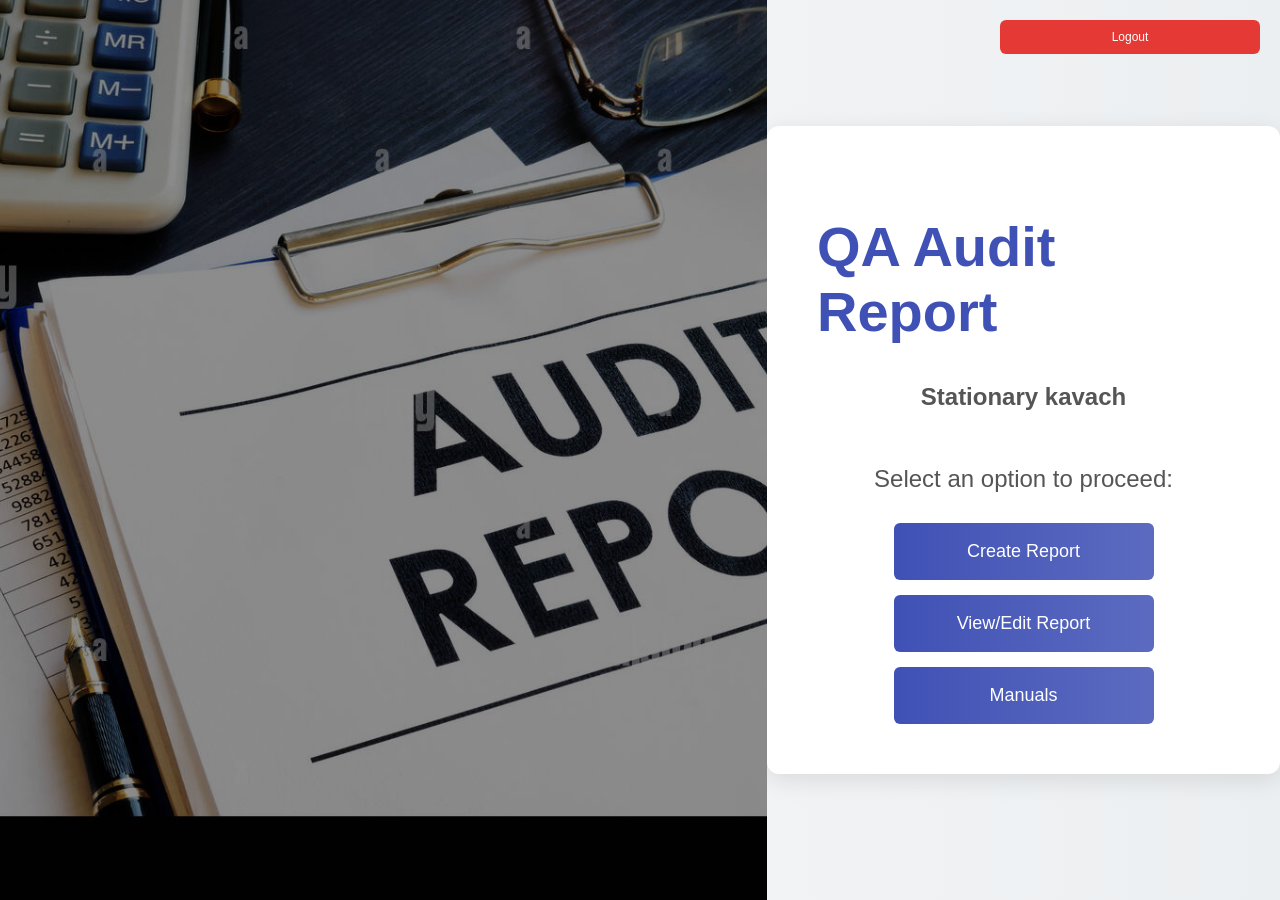
<file: static/index.html>
<!DOCTYPE html>
<html lang="en">

<head>
  <meta charset="UTF-8">
  <meta name="viewport" content="width=device-width, initial-scale=1.0">
  <title>QA Audit Report</title>
  <style>
    /* General Body Style */
    body {
      margin: 0;
      padding: 0;
      height: 100vh;
      display: flex;
      justify-content: flex-start;
      align-items: center;
      font-family: 'Segoe UI', Tahoma, sans-serif;
      background: linear-gradient(to right, #f9f9fb, #eceff1);
    }

    /* Background image section */
    .background {
      background-image: url('audit.jpg');
      /* Adjust path */
      background-size: cover;
      background-position: center;
      height: 100vh;
      width: 65%;
      /* Increased width */
      position: relative;
    }

    /* Dark overlay */
    .background::after {
      content: "";
      position: absolute;
      top: 0;
      left: 0;
      width: 100%;
      height: 100%;
      background: rgba(0, 0, 0, 0.45);
    }

    /* Content Section */
    .content {
      width: 35%;
      /* Reduced width */
      padding: 50px;
      background: #ffffff;
      border-radius: 12px;
      box-shadow: 0 6px 25px rgba(0, 0, 0, 0.1);
      display: flex;
      flex-direction: column;
      align-items: center;
      justify-content: center;
    }

    h1 {
      font-size: 3.5rem;
      color: #3f51b5;
      /* Indigo */
      margin-bottom: 15px;
      font-weight: 600;
    }

    p {
      font-size: 1.5rem;
      color: #555;
      margin-bottom: 30px;
    }

    /* Buttons */
    .container {
      display: flex;
      flex-direction: column;
      gap: 15px;
      width: 100%;
      align-items: center;
      /* center buttons horizontally */
    }

    button {
      padding: 18px;
      background: linear-gradient(90deg, #3f51b5, #5c6bc0);
      color: white;
      border: none;
      border-radius: 6px;
      font-size: 18px;
      cursor: pointer;
      transition: transform 0.2s ease, box-shadow 0.2s ease;
      width: 260px;
      /* fixed smaller width */
    }

    button:hover {
      transform: translateY(-2px);
      box-shadow: 0 4px 12px rgba(63, 81, 181, 0.4);
    }

    /* Logout Button */
    .acto-buttons {
      position: absolute;
      top: 20px;
      right: 20px;
    }

    .logout-button {
      background: #e53935;
      padding: 10px 1px;
      border: none;
      border-radius: 6px;
      color: white;
      font-size: 12px;
      cursor: pointer;
      transition: background 0.3s ease;
    }

    .logout-button:hover {
      background: #c62828;
    }

    /* Modal */
    .modal {
      display: none;
      position: fixed;
      z-index: 2000;
      left: 0;
      top: 0;
      width: 100%;
      height: 100%;
      background-color: rgba(0, 0, 0, 0.6);
      justify-content: center;
      align-items: center;
    }

    .modal-flex-container {
      background: #fff;
      margin: auto;
      padding: 20px;
      border-radius: 10px;
      width: 90%;
      max-width: 1200px;
      display: flex;
      flex-wrap: wrap;
      justify-content: center;
      align-items: flex-start;
      gap: 40px;
      max-height: 80vh;
      overflow-y: auto;
    }

    .column {
      flex: 1;
      min-width: 300px;
    }

    .modal-flex-container h2 {
      color: #3f51b5;
    }

    .pdf-option {
      display: block;
      width: 100%;
      text-align: left;
      padding: 12px;
      margin-bottom: 8px;
      background: #009688;
      color: #fff;
      border: none;
      border-radius: 5px;
      font-size: 14px;
      cursor: pointer;
      transition: background 0.3s;
    }

    .pdf-option:hover {
      background: #00796b;
    }

    /* Responsive */
    @media (max-width: 768px) {
      .background {
        width: 100%;
        height: 40%;
      }

      .content {
        width: 100%;
        height: 60%;
        padding: 25px;
      }

      h1 {
        font-size: 2rem;
      }

      button {
        font-size: 15px;
        width: 180px;
        /* smaller buttons on mobile */
      }

      .logout-button {
        font-size: 14px;
        padding: 8px 12px;
      }
    }
  </style>
</head>

<body>

  <!-- Logout Button -->
  <header>
    <div class="acto-buttons">
      <button class="logout-button" onclick="logout()">Logout</button>
    </div>
  </header>

  <!-- Background -->
  <div class="background"></div>

  <!-- Content -->
  <div class="content">
    <h1>QA Audit Report</h1>
    <p><strong>Stationary kavach</strong></p>
    <p>Select an option to proceed:</p>
    <div class="container">
      <button onclick="createNewReport()">Create Report</button>
      <button onclick="viewReport()">View/Edit Report</button>
      <button onclick="showManualModal()">Manuals</button>
    </div>
  </div>
  <!-- Modal for Manuals -->
  <div id="manualModal" class="modal" style="display: none;">
    <div class="modal-flex-container">
      <div class="column">
        <h2>Installation Manuals</h2>

        <button class="pdf-option"
          onclick="openManual('Manual_Documents/Installation/2.1_Precommissioning%20Checklist%20for%20KAVACH%20Building%20Works.pdf')">
          2.1 Precommissioning Checklist for KAVACH Building Works
        </button>
        <button class="pdf-option"
          onclick="openManual('Manual_Documents/Installation/3.1_Precommissioning%20Checklist%20for%20Tower%20Works.pdf')">
          3.1 Precommissioning Checklist for Tower Works
        </button>

        <button class="pdf-option"
          onclick="openManual('Manual_Documents/Installation/4.1.1_516760053_IPS_PDU_Installation_Drawing%20-%20signed.pdf')">
          4.1.1 516760053 IPS PDU Installation Drawing - signed
        </button>

        <button class="pdf-option"
          onclick="openManual('Manual_Documents/Installation/4.1.2_516760054_Station_PDU_Drawing_Installation_Drawing%20-%20signed.pdf')">
          4.1.2 516760054 Station PDU Drawing Installation Drawing - signed
        </button>

        <button class="pdf-option"
          onclick="openManual('Manual_Documents/Installation/4.1.4_HARNS_ASSY_IP_SOURCE_IPS_PDU_516490671%20-%20signed.pdf')">
          4.1.4 HARNS ASSY IP SOURCE IPS PDU 516490671 - signed
        </button>

        <button class="pdf-option"
          onclick="openManual('Manual_Documents/Installation/4.1.8_5%2053%2020%200024_TEST%20PROCEDURE%20FOR%20POWER%20DISTRIBUTION%20UNIT.pdf')">
          4.1.8 5 53 20 0024 TEST PROCEDURE FOR POWER DISTRIBUTION UNIT
        </button>

        <button class="pdf-option"
          onclick="openManual('Manual_Documents/Installation/4.2.1_516760055_DC_DC_Unit_Converter_Installation_Drawing%20-%20signed.pdf')">
          4.2.1 516760055 DC DC Unit Converter Installation Drawing - signed
        </button>

        <button class="pdf-option"
          onclick="openManual('Manual_Documents/Installation/5.1.1_516760056_Stationary_Kavach_Installation_Drawing%20-%20signed.pdf')">
          5.1.1 516760056 Stationary Kavach Installation Drawing - signed
        </button>

        <button class="pdf-option"
          onclick="openManual('Manual_Documents/Installation/5.1.5_516760045_KAVACH_STATIONARY_TERMINATION_PANEL_INSTALLATION_DRAWING%20-%20signed.pdf')">
          5.1.5 516760045 KAVACH STATIONARY TERMINATION PANEL INSTALLATION DRAWING - signed
        </button>

        <button class="pdf-option"
          onclick="openManual('Manual_Documents/Installation/5.1.6_OFC%20SPLICING_HARNS_FOR_RS232%20%26%20RS485_OFC_CONVERTERS.pdf')">
          5.1.6 OFC SPLICING HARNS FOR RS232 & RS485 OFC CONVERTERS
        </button>

        <button class="pdf-option"
          onclick="openManual('Manual_Documents/Installation/5.2.1_516760040_KAVACH_SM_OCIP_INSTALLATION_DRAWING%20-%20signed.pdf')">
          5.2.1 516760040 KAVACH SM OCIP INSTALLATION DRAWING - signed
        </button>

        <button class="pdf-option"
          onclick="openManual('Manual_Documents/Installation/5.2.2_516760046_KAVACH_SM%20OCIP_TERMINATION_PANEL_INSTALLATION_DRAWING%20-%20signed.pdf')">
          5.2.2 516760046 KAVACH SM OCIP TERMINATION PANEL INSTALLATION DRAWING - signed
        </button>

        <button class="pdf-option"
          onclick="openManual('Manual_Documents/Installation/5.3.1_516670039_KAVACH_GPS_GSM_INSTALLATION_DRAWING%20-%20signed.pdf')">
          5.3.1 516670039 KAVACH GPS GSM INSTALLATION DRAWING - signed
        </button>

        <button class="pdf-option"
          onclick="openManual('Manual_Documents/Installation/5.4.1_516760057_RIU_Installation_Drawing%20-%20signed.pdf')">
          5.4.1 516760057 RIU Installation Drawing - signed
        </button>

        <button class="pdf-option"
          onclick="openManual('Manual_Documents/Installation/6.1.1_5_16_67_0983_Installation%20arrangement%20for%2010.2dBi%20omni%20-%20directional%20antennas%20&%20Radio%20Tower%20Unit%20-%20signed.pdf')">
          6.1.1_5_16_67_0983_Installation arrangement for 10.2dBi omni - directional antennas & Radio Tower Unit -
          signed
        </button>

        <button class="pdf-option"
          onclick="openManual('Manual_Documents/Installation/6.1.3_516760043_KAVACH_STATIONARY_TOWER_EARTH_DRAWING%20-%20signed.pdf')">
          6.1.3 516760043 KAVACH STATIONARY TOWER EARTH DRAWING - signed
        </button>

        <button class="pdf-option"
          onclick="openManual('Manual_Documents/Installation/6.1.10_5%2016%2090%200018_Procedure%20for%20Antenna%20fixing%20%26%20Cable%20Routing%20-%20signed.pdf')">
          6.1.10 5 16 90 0018 Procedure for Antenna fixing & Cable Routing - signed
        </button>

        <button class="pdf-option"
          onclick="openManual('Manual_Documents/Installation/6.1.10.1_6800043767_RTU_LMR_600_FEEDER_CLAMP_516671229%20-%20signed.pdf')">
          6.1.10.1 6800043767 RTU LMR 600 FEEDER CLAMP 516671229 - signed
        </button>

        <button class="pdf-option"
          onclick="openManual('Manual_Documents/Installation/7.1_516760058_17U_Net_work_rack_installation_drawing%20-%20signed.pdf')">
          7.1 516760058 17U Network Rack Installation Drawing - signed
        </button>

        <button class="pdf-option"
          onclick="openManual('Manual_Documents/Installation/8.1_516760059_Relay_Rack_Installation_Drawing%20-%20signed.pdf')">
          8.1 516760059 Relay Rack Installation Drawing - signed
        </button>

        <button class="pdf-option"
          onclick="openManual('Manual_Documents/Installation/10.1_STATIONARY_KAVACH_CONNECTIVITY_DIAGRAM_516490614%20-%20signed.pdf')">
          10.1 Stationary Kavach Connectivity Drawing 516490614 V1.5 - signed
        </button>

        <button class="pdf-option"
          onclick="openManual('Manual_Documents/Installation/12.1_RFID%20TAG%20STRAPPING-MANUAL%20INSTALLATION%20PROCEDURE_553760055%20-%20signed.pdf')">
          12.1 RFID TAG STRAPPING - MANUAL INSTALLATION PROCEDURE - signed
        </button>

        <button class="pdf-option"
          onclick="openManual('Manual_Documents/Installation/12.4_Field%20Change%20Note%20for%20RFID%20TAG%20Assemblies%20for%20Turnout%20Tags%20290726%20-%20signed.pdf')">
          12.4 Field Change Note for RFID TAG Assemblies for Turnout Tags 290726 - signed
        </button>

      </div>

    </div>
  </div>

  <script>
    function createNewReport() {
      const storedUserId = localStorage.getItem("user_id");
      const storedEmployeeName = localStorage.getItem("employee_name");
      sessionStorage.clear();
      localStorage.clear();
      if (storedUserId) localStorage.setItem("user_id", storedUserId);
      if (storedEmployeeName) localStorage.setItem("employee_name", storedEmployeeName);
      window.location.href = 'create.html#0.0';
    }

    function viewReport() {
      window.location.href = 'viewReports';
    }

    function logout() {
      alert("Logging out...");
      window.location.href = 'login.html';
    }

    function showManualModal() {
      document.getElementById('manualModal').style.display = 'flex';
    }

    function hideManualModal() {
      document.getElementById('manualModal').style.display = 'none';
    }
    function openManual(pdfPath) {
      // Open the PDF in a new tab
      window.open(pdfPath, '_blank');
    }

    window.onclick = function (event) {
      const modal = document.getElementById('manualModal');
      if (event.target === modal) {
        modal.style.display = 'none';
      }
    }
  </script>
</body>

</html>
</file>
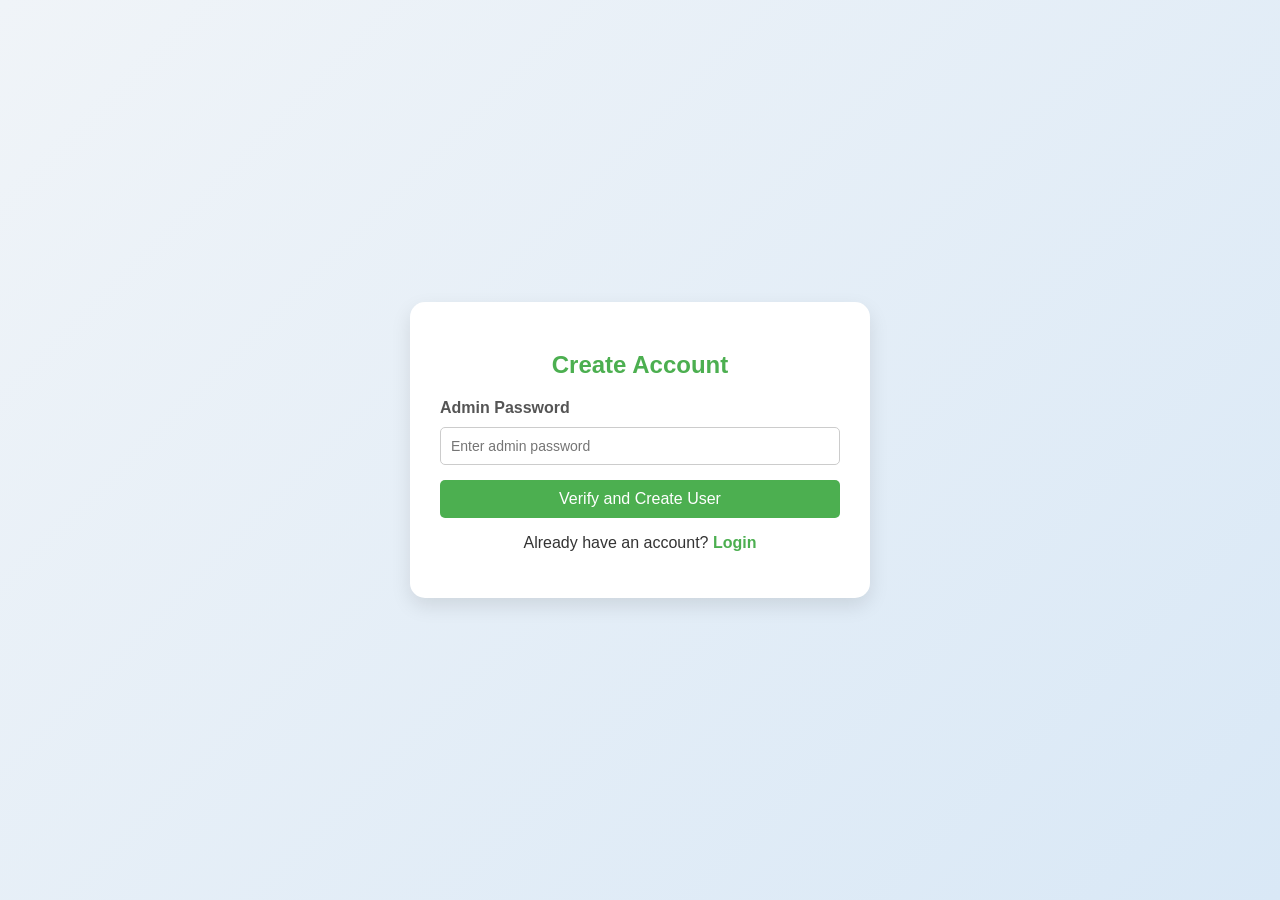
<file: static/account.html>
<!DOCTYPE html>
<html lang="en">
<head>
    <meta charset="UTF-8">
    <meta name="viewport" content="width=device-width, initial-scale=1.0">
    <title>Create Account</title>
    <style>
        /* General Styling */
        body {
            font-family: 'Arial', sans-serif;
            background: linear-gradient(135deg, #f0f4f8, #d9e8f6);
            display: flex;
            justify-content: center;
            align-items: center;
            height: 100vh;
            margin: 0;
            color: #333;
        }

        .create-account-container {
            background: #fff;
            color: #333;
            padding: 30px;
            border-radius: 15px;
            box-shadow: 0 8px 20px rgba(0, 0, 0, 0.1);
            width: 100%;
            max-width: 400px;
            animation: fadeIn 1s ease-in-out;
        }

        /* Form Header */
        h2 {
            text-align: center;
            color: #4CAF50;
            margin-bottom: 20px;
        }

        /* Label and Input Fields */
        label {
            display: block;
            margin: 10px 0 5px;
            font-weight: bold;
            color: #555;
        }

        input[type="text"], input[type="password"] {
            width: 100%;
            padding: 10px;
            margin: 5px 0 15px;
            border-radius: 5px;
            border: 1px solid #ccc;
            box-sizing: border-box;
            font-size: 14px;
        }

        input:focus {
            border-color: #4CAF50;
            outline: none;
            box-shadow: 0 0 5px rgba(76, 175, 80, 0.3);
        }

        /* Submit Button */
        button {
            width: 100%;
            padding: 10px;
            background: #4CAF50;
            border: none;
            color: white;
            border-radius: 5px;
            font-size: 16px;
            cursor: pointer;
            transition: background 0.3s ease;
        }

        button:hover {
            background: #45a049;
        }

        /* Link Section */
        .link {
            text-align: center;
            margin-top: 15px;
        }

        .link a {
            text-decoration: none;
            color: #4CAF50;
            font-weight: bold;
            transition: color 0.3s ease;
        }

        .link a:hover {
            color: #45a049;
        }

        /* Animations */
        @keyframes fadeIn {
            from {
                opacity: 0;
                transform: translateY(-20px);
            }
            to {
                opacity: 1;
                transform: translateY(0);
            }
        }
    </style>
</head>
<body>
    <div class="create-account-container">
        <h2>Create Account</h2>
        <form action="verify_admin" method="POST">
            <label for="admin_password">Admin Password</label>
            <input type="password" id="admin_password" name="admin_password" placeholder="Enter admin password" required>

            <button type="submit">Verify and Create User</button>
        </form>
        <div class="link">
            <p>Already have an account? <a href="login.html">Login</a></p>
        </div>
    </div>
</body>
</html>
</file>
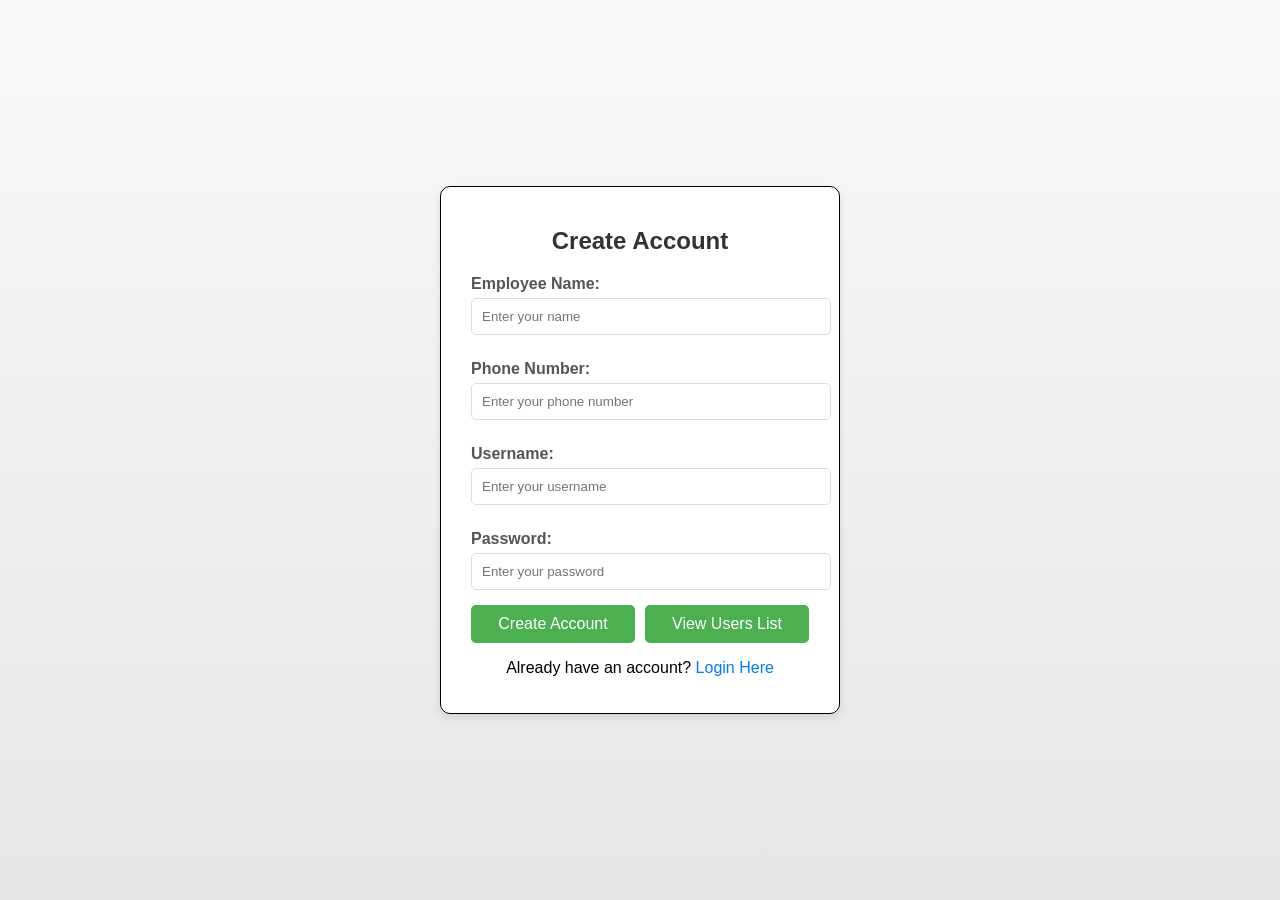
<file: static/create_user.html>
<!DOCTYPE html>
<html lang="en">
<head>
  <meta charset="UTF-8">
  <meta name="viewport" content="width=device-width, initial-scale=1.0">
  <title>Create Account</title>
  <style>
    body {
      font-family: Arial, sans-serif;
      background: linear-gradient(to bottom, #f9f9f9, #e6e6e6);
      height: 100vh;
      margin: 0;
      display: flex;
      justify-content: center;
      align-items: center;
    }

    .container {
      background: white;
      border: 1px solid black;
      border-radius: 10px;
      box-shadow: 0 4px 8px rgba(0, 0, 0, 0.1);
      padding: 20px 30px;
      max-width: 400px;
      width: 100%;
      box-sizing: border-box;
    }

    h2 {
      text-align: center;
      margin-bottom: 20px;
      color: #333;
    }

    label {
      font-weight: bold;
      display: block;
      margin: 10px 0 5px;
      color: #555;
    }

    input[type="text"], input[type="password"] {
      width: 100%;
      padding: 10px;
      margin-bottom: 15px;
      border-radius: 5px;
      border: 1px solid #ddd;
    }

    .buttons {
      display: flex;
      justify-content: space-between;
      gap: 10px;
    }

    button {
      flex: 1;
      padding: 10px 20px;
      background-color: #4CAF50;
      color: white;
      border: none;
      border-radius: 5px;
      font-size: 16px;
      cursor: pointer;
      text-align: center;
    }

    button:hover {
      background-color: #45a049;
    }

    .link {
      text-align: center;
      margin-top: 15px;
    }

    .link a {
      text-decoration: none;
      color: #007BFF;
    }

    .link a:hover {
      text-decoration: underline;
    }
  </style>
  <script>
    function validateForm() {
      const employeeName = document.getElementById("employee-name").value.trim();
      const phoneNumber = document.getElementById("phone-number").value.trim();
      const username = document.getElementById("username").value.trim();
      const password = document.getElementById("password").value.trim();

      // Validate Employee Name
      if (employeeName.length < 3 || employeeName.length > 50) {
        alert("Employee Name must be between 3 and 50 characters.");
        return false;
      }

      // Validate Phone Number
      if (!/^\d{10}$/.test(phoneNumber)) {
        alert("Phone Number must contain exactly 10 digits.");
        return false;
      }

      // Validate Username and Password
      if (username === "" || password === "") {
        alert("Username and Password are required.");
        return false;
      }

      return true;
    }
  </script>
</head>
<body>
  <div class="container">
    <h2>Create Account</h2>
    <form action="create_user" method="POST" onsubmit="return validateForm()">
      <label for="employee-name">Employee Name:</label>
      <input type="text" id="employee-name" name="employee_name" placeholder="Enter your name" required>

      <label for="phone-number">Phone Number:</label>
      <input type="text" id="phone-number" name="phone_number" placeholder="Enter your phone number" required>

      <label for="username">Username:</label>
      <input type="text" id="username" name="username" placeholder="Enter your username" required>

      <label for="password">Password:</label>
      <input type="password" id="password" name="password" placeholder="Enter your password" required>

      <div class="buttons">
        <button type="submit">Create Account</button>
        <button type="button" onclick="window.location.href='view_users'">View Users List</button>
      </div>
    </form>

    <div class="link">
      <p>Already have an account? <a href="login.html">Login Here</a></p>
    </div>
  </div>
</body>
</html>
</file>
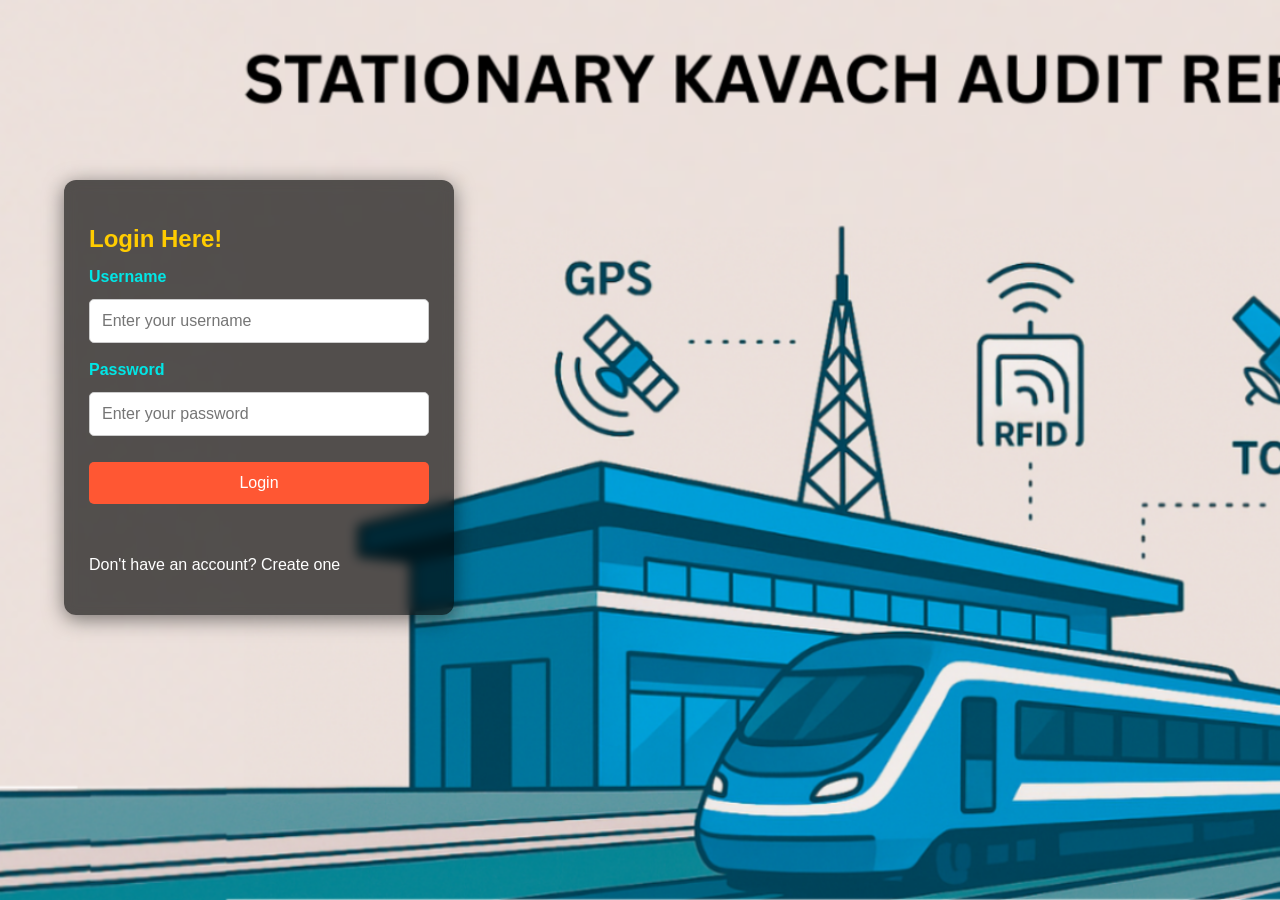
<file: static/login.html>
<!DOCTYPE html>
<html lang="en">
<head>
  <meta charset="UTF-8">
  <meta name="viewport" content="width=device-width, initial-scale=1.0">
  <title>Login</title>
  <style>
    body {
      font-family: 'Arial', sans-serif;
      margin: 0;
      overflow: hidden;
      display: flex;
      justify-content: flex-start;
      align-items: center;
      height: 100vh;

      /* ✅ Background image */
      background: url('locoss.png');
      background-repeat: no-repeat;
      background-attachment: fixed;   /* keeps full train visible */
      background-size: cover;    /* fallback beige to blend with train */
    }

    .login-container {
      padding: 25px;
      border-radius: 12px;
      box-shadow: 0 4px 20px rgba(0, 0, 0, 0.5);
      width: 100%;
      max-width: 340px;
      background-color: rgba(0, 0, 0, 0.65); /* darker for readability */
      position: absolute;
      left: 5%;
      top: 20%;
      backdrop-filter: blur(6px);
      color: #fff;
    }

    h2 {
      text-align: left;
      color: #ffcc00;
      margin-bottom: 15px;
    }

    label {
      display: block;
      margin: 10px 0 5px;
      color: #00e6e6;
      font-weight: bold;
    }

    input[type="text"], input[type="password"] {
      width: 100%;
      padding: 12px;
      margin: 8px 0;
      border-radius: 5px;
      border: 1px solid #ccc;
      box-sizing: border-box;
      font-size: 16px;
    }

    input[type="text"]:focus, input[type="password"]:focus {
      border-color: #4CAF50;
      outline: none;
    }

    button {
      width: 100%;
      padding: 12px;
      background-color: #ff5733;
      border: none;
      color: white;
      border-radius: 5px;
      font-size: 16px;
      cursor: pointer;
      transition: background 0.3s;
    }

    button:hover {
      background-color: #cc4628;
    }

    .link {
      text-align: left;
      margin-top: 10px;
    }

    .link a {
      text-decoration: none;
      color: #fff;
    }

    .link a:hover {
      text-decoration: underline;
    }
  </style>
</head>
<body>
  <div class="login-container">
    <h2>Login Here!</h2>
    <form id="loginForm">
      <label for="username">Username</label>
      <input type="text" id="username" name="username" placeholder="Enter your username" required>

      <label for="password">Password</label>
      <input type="password" id="password" name="password" placeholder="Enter your password" required><br><br>

      <button type="submit">Login</button>
    </form>
    <br><br>
    <div class="link">
      <p>Don't have an account? <a href="account.html">Create one</a></p>
    </div>
  </div>

  <script>
    document.getElementById('loginForm').addEventListener('submit', async function (event) {
      event.preventDefault();

      const username = document.getElementById('username').value.trim();
      const password = document.getElementById('password').value.trim();

      if (!username || !password) {
        alert("Username and password are required!");
        return;
      }

      try {
        let response = await fetch('login', {
          method: 'POST',
          headers: { 'Content-Type': 'application/x-www-form-urlencoded' },
          body: `username=${encodeURIComponent(username)}&password=${encodeURIComponent(password)}`
        });

        let data = await response.json();

        if (data.success) {
          localStorage.setItem("user_id", data.user_id);
          localStorage.setItem("username", username);
          localStorage.setItem("employee_name", data.employee_name);
          if (data.role) {
            localStorage.setItem("role", data.role);
          }

          window.location.href = "index.html";
        } else {
          alert(data.message);
        }
      } catch (error) {
        console.error("Login Error:", error);
        alert("An error occurred. Please try again!");
      }
    });
  </script>
</body>
</html>
</file>
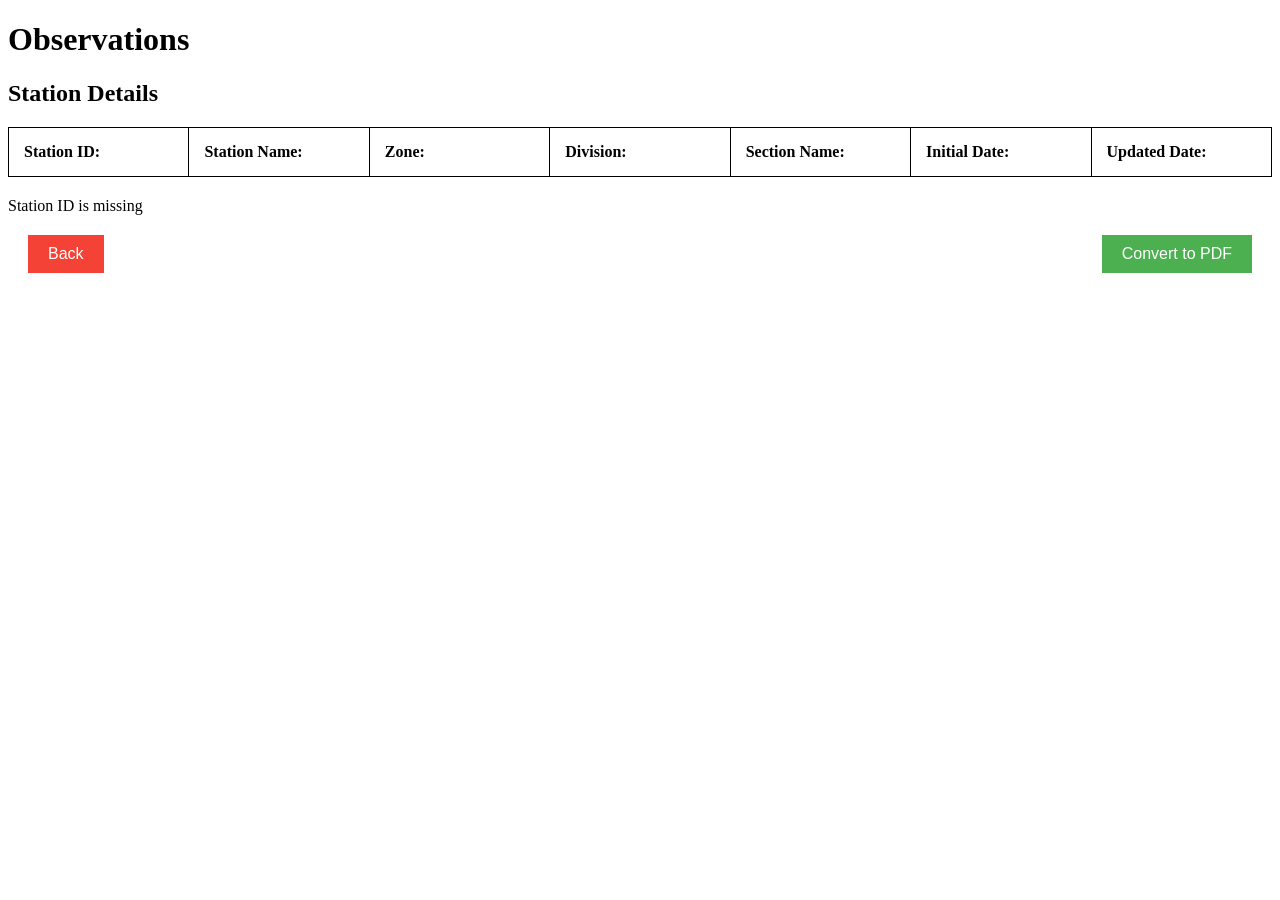
<file: static/observations.html>
<!DOCTYPE html>
<html lang="en">

<head>
  <meta charset="UTF-8">
  <meta name="viewport" content="width=device-width, initial-scale=1.0">
  <title>Observations</title>
  <script src="libs/jquery-3.6.0.min.js"></script>
  <script src="libs/zxing-browser.min.js"></script>
  <script src="libs/jspdf.umd.min.js"></script>
  <script src="libs/jspdf.plugin.autotable.min.js"></script>
  <script>
    function formatDescription(description) {
      if (!description) return "";
      // Convert &lt;b&gt; into <b> etc.
      const txt = document.createElement("textarea");
      txt.innerHTML = description;
      return txt.value;
    }
    function decodeHtmlEntities(str) {
      if (!str) return "";
      const txt = document.createElement("textarea");
      txt.innerHTML = str;
      return txt.value;
    }

  const specificOptions = {
    "1.38,1.40,1.41,1.42,1.43,1.45,1.46,1.47,1.48,1.49,1.50,1.51,1.52,1.53,1.54,1.55,1.56,1.57,1.58,1.59,1.60,1.61,1.62,1.63,1.64": ["Matching", "Not Matching", "Verified", "Not Verified", "Not Installed", "Not Applicable"],
    "1.39,1.1,1.2,1.3,1.4,1.5,1.6,1.7,1.8,1.9,1.10,1.11,1.12,1.13,1.14,1.15,1.16,1.17,1.18,1.19,1.20,1.21,1.22,1.23,1.24,1.25,1.26,1.27,1.28,1.29,1.30,1.31,1.32,1.33,1.34,1.35,1.36,1.37,1.65,1.66,1.67,1.68": ["Matching", "Not Matching", "Verified", "Not Verified", "Not Installed", "Not Applicable"],
    "3.1,2.1": ["Ok", "Not Ok", "Not Applicable"],
    "5.1.2,5.1.4,5.1.6,9.1,9.2,9.2.1,9.4": ["Ok", "Not Ok","Not Verified"],
    "8.2,8.4,8.7,6.1.2,6.1.4,6.1.5,6.1.6,6.1.7,6.1.8,6.1.9,6.1.11,4.1.4,4.1.5,4.1.7,4.1.8,4.2.4,4.2.5,7.2,7.3,7.4,7.7,7.8,7.9,5.2.4,5.2.6,5.2.7,5.2.8,5.3.2,5.3.3,5.3.4,5.4.5,5.5.4,13.1": ["Ok", "Not Ok", "Not Applicable","Not Verified"],
    "10.1,10.3,10.4,10.5,10.6": ["Ok", "Not Ok", "Not Applicable", "Applicable", "Not Verified"],
    "5.5.1,4.1.1,4.1.2,4.2.1,5.1.1,5.1.5,5.2.1,5.2.2,5.3.1,5.4.1,5.4.6,6.1.1,6.2.1,7.1,8.1,11.2,12.1,12.2":["Ok", "Not Ok", "Not Applicable", "Not Verified","Not Installed"],
    "5.5.2,5.5.3,4.1.3,4.1.6,4.2.2,4.2.3,5.1.3,5.2.3,5.3.5,5.4.2,5.4.3,5.4.4,6.1.3,6.1.10,7.5,7.6,8.3,8.6,10.2,5.2.5":["Ok", "Not Ok", "Not Applicable", "Not Verified","Not Connected"],
    "5.1.2":["Ok", "Not Ok", "Not Applicable", "Not Verified","Not Installed","Not Connected"],
    "5.5.5":["Available", "Not Available", "Available with Comments", "Not Verified","Not Applicable"],
    "6.2.2,7.10,8.5,9.3,11.1": ["Available", "Not Available", "Not Applicable","Not Verified"],
    "5.2.9": ["Available", "Not Available", "Not Applicable","Not Verified","Not deployed"],
    "12.3": ["Available", "Not Available", "Not Applicable"],
    "1.44": ["Matching", "Not Matching", "Verified", "Not Verified", "Not Installed", "Not Applicable"],
    "12.4": ["Ok", "Not Ok", "Not Applicable", "Not Verified","Not Installed","Not Completed"],
  };

    function getCustomRowCount(sectionRows, sectionId) {
      if (!Array.isArray(sectionRows)) return 0;

      const baseline = {
        // Section 1 baseline is 68 rows per metadata and business rule
        "1": new Set(Array.from({ length: 68 }, (_, i) => `1.${i + 1}`)),
        // Section 2 baseline should include all expected rows (not treated as extras)
        "2": new Set(['2.1', '2.2', '2.3', '2.3.1', '2.4', '2.5', '2.6', '2.7', '2.8', '2.9'])
      };

      if (!baseline[sectionId]) return 0;

      return sectionRows.reduce((extra, row) => {
        if (!row || !row.S_no || !baseline[sectionId].has(row.S_no)) {
          return extra + 1;
        }
        return extra;
      }, 0);
    }

  </script>
  <style>
    .status-green {
      background-color: green;
      color: white;
    }

    .status-red {
      background-color: red;
      color: white;
    }

    .status-blue {
      background-color: blue;
      color: white;
    }

    .status-yellow {
      background-color: yellow;
      color: black;
    }

    table {
      width: 100%;
      border-collapse: collapse;
      margin-bottom: 20px;
    }

    th,
    td {
      border: 1px solid black;
      padding: 10px;
      text-align: left;
    }

    th:first-child,
    td:first-child {
      text-align: center;
    }

    /* Center S.No column */
    img {
      max-width: 50px;
      cursor: pointer;
    }

    .green {
      color: green;
      font-weight: bold;
    }

    .red {
      color: red;
      font-weight: bold;
    }

    .btn-container {
      margin: 20px 0;
      text-align: center;
    }

    .btn-container button {
      padding: 10px 20px;
      font-size: 16px;
      cursor: pointer;
    }

    .loco-details table {
      width: 100%;
      border-collapse: collapse;
      margin-bottom: 20px;
    }

    .loco-details td {
      padding: 15px;
      border: 1px solid black;
      text-align: left;
      width: 10%;
    }

    .loco-details strong {
      font-weight: bold;
    }

    .eye-icon {
      margin-left: 10px;
      cursor: pointer;
      color: #007bff;
      font-size: 18px;
    }

    .btn-container {
      display: flex;
      justify-content: space-between;
      align-items: center;
      margin: 20px;
    }

    #back-btn {
      background-color: #f44336;
      color: white;
      border: none;
      padding: 10px 20px;
      cursor: pointer;
      font-size: 16px;
      transition: background-color 0.3s ease;
    }

    #back-btn:hover {
      background-color: #d32f2f;
    }

    #convert-pdf-btn {
      background-color: #4CAF50;
      color: white;
      border: none;
      padding: 10px 20px;
      cursor: pointer;
      font-size: 16px;
      transition: background-color 0.3s ease, opacity 0.3s ease;
    }

    #convert-pdf-btn:disabled {
      background-color: #a5d6a7;
      opacity: 0.6;
      cursor: not-allowed;
    }

    #convert-pdf-btn:hover:not(:disabled) {
      background-color: #388e3c;
    }

    #go-to-report-btn {
      background-color: #2196F3;
      color: white;
      padding: 10px 20px;
      text-decoration: none;
      border-radius: 5px;
      font-size: 16px;
      transition: background-color 0.3s ease;
    }

    #go-to-report-btn:hover {
      background-color: #1976D2;
    }

    #observations-container {
      margin-bottom: 20px;
    }
  </style>
</head>

<body>
  <h1>Observations</h1>
  <div class="loco-details">
    <h2>Station Details</h2>
    <table>
      <tr>
        <td><strong>Station ID:</strong> <span id="station-id"></span></td>
        <td><strong>Station Name:</strong> <span id="station-name"></span></td>
        <td><strong>Zone:</strong> <span id="zone"></span></td>
        <td><strong>Division:</strong> <span id="division"></span></td>
        <td><strong>Section Name:</strong><span id="section-name"></span></td>
        <td><strong>Initial Date:</strong> <span id="initial-date"></span></td>
        <td><strong>Updated Date:</strong> <span id="updated-date"></span></td>
      </tr>
    </table>
  </div>
  <div id="observations-container"></div>
  <div class="btn-container">
    <button id="back-btn">Back</button>
    <button id="convert-pdf-btn" onclick="createNewReport()">Convert to PDF</button>
    <div id="success-message" style="display: none; color: green; margin-top: 10px;">
      PDF successfully created! Click <strong>Go to Report</strong> to view.
    </div>
    <a href="viewReports" id="go-to-report-btn" class="btn-link" style="display: none;">Go to Report</a>
  </div>
  <script>
    document.getElementById("back-btn").addEventListener("click", function (e) {
      e.preventDefault();
      // Navigate directly to create.html instead of using browser history
      window.location.href = "create.html#0.0";
    });
  </script>

  </script>
  <script>
    const stationDetails = JSON.parse(sessionStorage.getItem('stationInfo'));
    if (stationDetails) {
      const currentDate = new Date();
      const formattedCurrentDate = `${currentDate.getDate().toString().padStart(2, '0')}-${(currentDate.getMonth() + 1).toString().padStart(2, '0')}-${currentDate.getFullYear()}`;
      document.getElementById("station-id").textContent = stationDetails.stationId || 'N/A';
      document.getElementById("station-name").textContent = stationDetails.stationName || 'N/A';
      document.getElementById("zone").textContent = stationDetails.zone || 'N/A';
      document.getElementById("division").textContent = stationDetails.division || 'N/A';
      document.getElementById("section-name").textContent = stationDetails.sectionName || 'N/A';
      document.getElementById("initial-date").textContent = formatDateDDMMYYYY(stationDetails.initialDate) || 'N/A';
      document.getElementById("updated-date").textContent = formatDateDDMMYYYY(stationDetails.updatedDate) || 'N/A';
      // preserve raw date in session for filename use
      stationDetails.rawInitialDate = normalizeDateToYYYYMMDD(stationDetails.initialDate);
      stationDetails.rawUpdatedDate = normalizeDateToYYYYMMDD(stationDetails.updatedDate);
      sessionStorage.setItem('stationInfo', JSON.stringify(stationDetails));
    } else {
      console.error('Station details not found in sessionStorage');
    }

    async function fetchObservations() {
      let stationId = stationDetails?.stationId;
      if (!stationId) {
        console.error("Station ID is missing.");
        return { status: 'error', message: 'Station ID is missing' };
      }
      try {
        const response = await fetch(`fetch_observations?station_id=${stationId}&_=${Date.now()}`);
        const text = await response.text();
        console.log("Raw backend response:", text);
        let data;
        try {
          data = JSON.parse(text);
        } catch (parseError) {
          console.error("JSON parsing error:", parseError, "Raw text:", text);
          return { status: 'error', message: 'Invalid JSON format from backend' };
        }
        if (data.status === 'success' && Array.isArray(data.data)) {
          window.totalCustomPoints = data.total_custom_points || 0;
          // Keep all data for calculation, but filter for detailed view later if needed
        }
        return data;
      } catch (error) {
        console.error("Fetch error:", error);
        return { status: 'error', message: error.message || 'Network error occurred' };
      }
    }

    function createObservationsTable(observations) {
      const sectionMetadata = {
        "1": { name: "Serial Number verification", base: 68 },
        "2": { name: "Building", base: 1 },
        "3": { name: "Tower", base: 1 },
        "4": { name: "Power Supply", base: 13 },
        "5": { name: "Kavach  Equipment", base: 31 },
        "6": { name: "RF Communication equipment on tower", base: 13 },
        "7": { name: "OFC Networking rack", base: 10 },
        "8": { name: "Relay rack", base: 7 },
        "9": { name: "Earthing", base: 5 },
        "10": { name: "Indoor wiring / cabling", base: 6 },
        "11": { name: "Outdoor cabling", base: 2 },
        "12": { name: "RFID Tags", base: 4 },
        "13": { name: "Components Inspection", base: 1 },
      };

      const subSectionMetadata = {

        "4.1": "4.1 PDU(Power Distribution Unit)",
        "4.2": "4.2 DC-DC Converter",
        "5.1": "5.1 Kavach Unit",
        "5.2": "5.2 SMOCIP(Station Master's Operation-Cum-Indication Panel)",
        "5.3": "5.3 GPS/GSM Antennas",
        "5.4": "5.4 RIU(Remote Interface Unit)",
        "5.5": "5.5 EI Protocol Converter"
      };

      const detailedObservationsDiv = document.createElement("div");
      detailedObservationsDiv.id = "detailed-observations-container";

      const grouped = {};
      observations.forEach(obs => {
        const snoStr = obs.S_no ? String(obs.S_no) : "";
        const section = snoStr.includes('.') ? snoStr.split('.')[0] : null;
        if (!section) {
          console.warn(`Invalid S_no: ${obs.S_no}`);
          return;
        }
        if (!grouped[section]) grouped[section] = [];
        grouped[section].push(obs);
      });

      let totalClosedPointsOverall = 0;
      let totalPointsOverallTracker = 0;

      const sectionStats = {};
      Object.keys(sectionMetadata).forEach(id => {
        const base = sectionMetadata[id].base;
        const sectionRows = grouped[id] || [];

        // Count custom rows according to defined baseline S_no values.
        // Base section totals remain fixed by sectionMetadata unless explicit non-baseline extras exist.
        const customCount = getCustomRowCount(sectionRows, id);

        let closed = 0;
        let naCount = 0;
        sectionRows.forEach(obs => {
          const status = obs.observation_status ? obs.observation_status.trim() : "";
          if (status === "Not Applicable") {
            naCount++;
          } else {
            const isClosed = ["Available", "Present", "Ok", "Yes", "Routing Done", "Fixed", "Secured", "Installed", "Connected", "Aligned", "Torquing done", "Positioning done", "Configured", "Welding done", "Earthing done", "Matching", "Not Applicable", "Applicable", "Coating done", "Applied", "Cables Connected", "Metal clamps implemented", "Locked", "Verified", "Verified and ok"].includes(status);
            if (isClosed) closed++;
          }
        });

        const sectionTotal = Math.max(0, base + customCount - naCount);

        sectionStats[id] = {
          name: sectionMetadata[id].name,
          total: sectionTotal,
          closed: closed
        };

        totalClosedPointsOverall += closed;
        totalPointsOverallTracker += sectionTotal;
      });

      const totalPointsOverall = totalPointsOverallTracker;
      const totalClosedPoints = totalClosedPointsOverall;

      // Create detailed rows per section
      Object.keys(grouped).sort((a, b) => Number(a) - Number(b)).forEach(section => {
        const sectionRows = grouped[section];
        const sectionTable = document.createElement("table");
        sectionTable.className = "observations-table";
        sectionTable.style.marginBottom = "20px";

        // Check if various Sections are fully "Not Applicable" (but exclude section 6 subsection 5.1 if desired, though here we prioritize user's wish to collapse whole sections)
        const isSection6Sub51 = section === "6" && sectionRows.length > 0 && sectionRows[0].S_no && sectionRows[0].S_no.startsWith("5.1");
        if ((section === "2" || section === "3" || section === "4" || section === "5" || (section === "6" && !isSection6Sub51) || section === "7" || section === "8" || section === "9" || section === "10" || section === "11" || section === "12" || section === "13") && sectionRows.length > 0 && sectionRows.every(obs => obs.observation_status === "Not Applicable")) {
          const naDiv = document.createElement("div");
          naDiv.style.marginBottom = "20px";

          // Add Header (similar to table header style but simpler)
          const headerTable = document.createElement("table");
          headerTable.style.width = "100%";
          headerTable.style.borderCollapse = "collapse";
          headerTable.style.marginBottom = "5px";
          const sectionName = sectionMetadata[section] ? sectionMetadata[section].name : `Section ${section}`;
          headerTable.innerHTML = `
                <tr style="background: #f0f8ff;">
                    <td style="font-weight:bold; padding: 10px; border: 1px solid black;">
                        ${section}.0 ${sectionName}
                    </td>
                </tr>
            `;
          naDiv.appendChild(headerTable);

          const p = document.createElement("p");
          p.style.padding = "10px";
          p.style.fontWeight = "bold";
          p.style.color = "green";
          p.textContent = "Not Applicable";
          naDiv.appendChild(p);

          detailedObservationsDiv.appendChild(naDiv);
          return; // Skip table generation
        }

        const hasRequirement = section !== "1";



        let headerHTML = `

          <thead>

            <tr>

              <th style="text-align: center;">S.No</th>

              <th>${section === "1" ? "Units" : "Aspect"}</th>

              ${hasRequirement ? "<th>Requirement</th>" : ""}

              <th>Status</th>

              <th>Observation</th>

              <th>Image</th>

            </tr>

          </thead>

          <tbody></tbody>

        `;
        sectionTable.innerHTML = headerHTML;
        const tbody = sectionTable.querySelector("tbody");

        if (section !== "1" && section !== "2") {
          let startTime = '', completedTime = '', totalTime = '';
          let startDateObj = null, completedDateObj = null;
          if (sectionRows.length > 0) {
            const parseDate = s => {
              if (!s || typeof s !== 'string') return null;
              const date = new Date(s.replace(' ', 'T'));
              return isNaN(date.getTime()) ? null : date;
            };
            const createdTimes = sectionRows.map(obs => parseDate(obs.created_at)).filter(Boolean);
            const updatedTimes = sectionRows.map(obs => parseDate(obs.updated_at)).filter(Boolean);
            if (createdTimes.length > 0) {
              startDateObj = new Date(Math.min(...createdTimes));
              startTime = startDateObj.toLocaleString();
            }
            if (updatedTimes.length > 0) {
              completedDateObj = new Date(Math.max(...updatedTimes));
              completedTime = completedDateObj.toLocaleString();
            } else if (createdTimes.length > 0) {
              completedDateObj = new Date(Math.max(...createdTimes));
              completedTime = completedDateObj.toLocaleString();
            }
            if (startDateObj && completedDateObj) {
              const ms = completedDateObj - startDateObj;
              const totalSeconds = Math.floor(ms / 1000);
              const hours = Math.floor(totalSeconds / 3600);
              const minutes = Math.floor((totalSeconds % 3600) / 60);
              const seconds = totalSeconds % 60;
              totalTime = `${hours}h ${minutes}m ${seconds}sec`;
            }
          }
          const summaryTr = document.createElement("tr");
          summaryTr.style.background = "#f0f8ff";
          summaryTr.innerHTML = `
            <td colspan="${hasRequirement ? 6 : 5}" style="font-weight:bold;">
              Section ${section} — ${sectionMetadata[section] ? sectionMetadata[section].name : ''}
            </td>
          `;
          tbody.appendChild(summaryTr);
        } else {
          // Add a simple section header for Section 1 and 2 too if needed
          const summaryTr = document.createElement("tr");
          summaryTr.style.background = "#f0f8ff";
          summaryTr.innerHTML = `
            <td colspan="${hasRequirement ? 6 : 5}" style="font-weight:bold;">
              Section ${section} — ${sectionMetadata[section] ? sectionMetadata[section].name : ''}
            </td>
          `;
          tbody.appendChild(summaryTr);
        }

        // Group rows by subsection for independent NA checks
        const rowsBySub = {};
        sectionRows.forEach(obs => {
          const parts = String(obs.S_no).split('.');
          const subKey = parts.length >= 2 ? parts[0] + "." + parts[1] : "base";
          if (!rowsBySub[subKey]) rowsBySub[subKey] = [];
          rowsBySub[subKey].push(obs);
        });

        // Sort keys numerically
        const sortedSubKeys = Object.keys(rowsBySub).sort((a, b) => {
          if (a === "base") return 1; if (b === "base") return -1;
          const aParts = a.split('.').map(Number); const bParts = b.split('.').map(Number);
          for (let i = 0; i < Math.max(aParts.length, bParts.length); i++) {
            const av = aParts[i] || 0; const bv = bParts[i] || 0;
            if (av !== bv) return av - bv;
          }
          return 0;
        });

        sortedSubKeys.forEach(subKey => {
          const subRows = rowsBySub[subKey];
          const activeSubRows = subRows.filter(obs => obs.observation_status && obs.observation_status.trim() !== '' && obs.observation_status.trim() !== 'Select');
          if (activeSubRows.length === 0) return;

          // Check if ALL rows in subsection are "Not Applicable" (not just active ones)
          // Only collapse if every single row in this subsection is explicitly marked "Not Applicable"
          const isSubAllNA = subRows.every(obs => obs.observation_status === "Not Applicable");
          let subTitle = subSectionMetadata[subKey] || subKey;
          if (subKey === "5.5") {
            const stId = (typeof stationDetails !== 'undefined' && stationDetails && (stationDetails.stationId || stationDetails.station_id)) ? (stationDetails.stationId || stationDetails.station_id) : ((typeof stationInfo !== 'undefined' && stationInfo && stationInfo.station_id) ? stationInfo.station_id : (document.getElementById('station-id')?.textContent?.trim() || ''));
            const savedOem = (stId ? localStorage.getItem(`oem_name_5_5_${stId}`) : null) || localStorage.getItem('oem_name_5_5') || '';
            if (savedOem) subTitle += ` (OEM: ${savedOem})`;
          }

          // SPECIAL RULE: Only collapse if it's a known subsection (part of 4, 5, or 6) AND ALL rows are "Not Applicable"
          if (isSubAllNA && subSectionMetadata[subKey]) {
            const subTr = document.createElement("tr");
            subTr.style.background = "#e6f2ff";
            subTr.innerHTML = `
                 <td colspan="${hasRequirement ? 3 : 2}" style="font-weight:bold; color: #0056b3; padding: 10px;">${subTitle}</td>
                 <td colspan="3" style="color: green; font-weight: bold; text-align: center;">Not Applicable</td>
              `;
            tbody.appendChild(subTr);
          } else {
            if (subSectionMetadata[subKey]) {
              const headTr = document.createElement("tr");
              headTr.style.background = "#e6f2ff";
              headTr.innerHTML = `<td colspan="${hasRequirement ? 6 : 5}" style="font-weight:bold; color: #0056b3; padding-left: 20px;">${subTitle}</td>`;
              tbody.appendChild(headTr);
            }

            activeSubRows.forEach(obs => {
              const formattedDescription = formatDescription(obs.observation_text);
              let displayDescription = formattedDescription;
              const scBarcode = (obs.barcode || obs.barcode_kavach_main_unit || '').trim();
              const scAtr = (obs.atr_serial || '').trim();
              if (scBarcode) {
                displayDescription = displayDescription.split(scBarcode).join('').trim();
                while (displayDescription.endsWith('-') || displayDescription.endsWith(':')) { displayDescription = displayDescription.slice(0, -1).trim(); }
              }
              if (scAtr) {
                displayDescription = displayDescription.split(scAtr).join('').trim();
                while (displayDescription.endsWith('-') || displayDescription.endsWith(':')) { displayDescription = displayDescription.slice(0, -1).trim(); }
              }

              if (scBarcode && scAtr && scBarcode === scAtr) {
                displayDescription += ` - Serial / ATR: ${scBarcode}`;
              } else if (scBarcode && scAtr) {
                displayDescription += ` - Serial: ${scBarcode} (ATR: ${scAtr})`;
              } else if (scBarcode) {
                displayDescription += ` - Serial: ${scBarcode}`;
              } else if (scAtr) {
                displayDescription += ` - ATR: ${scAtr}`;
              }

              let statusText = (obs.observation_status || '').trim();
              let statusColor = '';
              const isGreen = ["Available", "Present", "Ok", "Yes", "Routing Done", "Fixed", "Secured", "Installed", "Connected", "Aligned", "Torquing done", "Positioning done", "Configured", "Welding done", "Earthing done", "Matching", "Not Applicable", "Applicable", "Coating done", "Applied", "Cables Connected", "Metal clamps implemented", "Locked", "Verified", "Verified and ok"].includes(statusText);
              if (isGreen) statusColor = 'green';
              else if (["Not Present", "No", "Not Matching", "Not Installed", "Found Not Ok", "Not Implemented", "Not Fixed", "Not Connected", "Routing Not done", "Voltage found not Ok", "Torquing Not done", "Not Done", "Not Ok", "PCCL Not Done", "Earthing Not done", "Not deployed", "Identification Not Done", "Cable ties not implemented", "Not Verified", "Quantity Not Matched", "Not Available", "Not Completed", "Available with Comments"].includes(statusText)) statusColor = 'red';
              else statusColor = 'yellow';

              const tr = document.createElement("tr");
              let imageHTML = 'No Image';
              if (obs.image_paths && Array.isArray(obs.image_paths) && obs.image_paths.length > 0) {
                imageHTML = obs.image_paths.map(path => `<img src="${path}" onclick="window.open('${path}', '_blank')" style="max-width: 100px; cursor: pointer; margin-right:5px;" />`).join('');
              }
              tr.innerHTML = `
                <td style="text-align: center;">${obs.S_no}</td>
                <td>${displayDescription}</td>
                ${hasRequirement ? `<td>${obs.requirement_text || "N/A"}</td>` : ""}
                <td style="color: ${statusColor}; font-weight: bold;">${statusText}</td>
                <td>${obs.remarks}</td>
                <td>${imageHTML}</td>`;
              tbody.appendChild(tr);
            });
          }
        });

        if (section === "1") {
          const noteTr = document.createElement("tr");
          noteTr.innerHTML = `<td colspan="5" style="background:#fff8dc; font-size: 0.9em; padding: 10px;">
             ⚠️ <strong>Note:</strong> If any card or unit is replaced, kindly enter the new number and mention FSR details along with the old card number in the <strong>Remarks</strong> section.
           </td>`;
          tbody.appendChild(noteTr);
        }

        detailedObservationsDiv.appendChild(sectionTable);
      });

      const observationsContainer = document.getElementById("observations-container");
      observationsContainer.innerHTML = "";

      observationsContainer.appendChild(document.createElement("h2")).innerHTML = `<i class="fas fa-list-check"></i> Detailed Observations`;
      observationsContainer.appendChild(detailedObservationsDiv);


      return detailedObservationsDiv;
    }

    function groupObservationsBySection(observations) {
      if (!Array.isArray(observations)) {
        console.error('Expected an array of observations, but got:', observations);
        return {};
      }
      const grouped = {};
      observations.forEach(observation => {
        const snoStr = observation.S_no ? String(observation.S_no) : "";
        const section = snoStr.includes('.') ? snoStr.split('.')[0] : null;
        if (!section) {
          console.warn(`Invalid S_no: ${observation.S_no}`);
          return;
        }
        if (!grouped[section]) {
          grouped[section] = [];
        }
        grouped[section].push(observation);
      });
      console.log('Grouped Obs:', grouped);
      return grouped;
    }

    async function renderObservations() {
      const observationsData = await fetchObservations();
      if (observationsData.status === 'success' && Array.isArray(observationsData.data)) {
        // Sort observations by S_no before passing to createObservationsTable
        const sortedObservations = observationsData.data.sort((a, b) => {
          const aParts = (a.S_no ? String(a.S_no) : "").split('.').map(Number);
          const bParts = (b.S_no ? String(b.S_no) : "").split('.').map(Number);
          for (let i = 0; i < Math.max(aParts.length, bParts.length); i++) {
            const av = aParts[i] || 0;
            const bv = bParts[i] || 0;
            if (av !== bv) return av - bv;
          }
          return 0;
        });
        createObservationsTable(sortedObservations);
      } else {
        const container = document.getElementById('observations-container');
        container.innerHTML = `<p>${observationsData.message || 'No observations available for this station.'}</p>`;
      }
    }

    function formatDateString(dateString) {
      if (!dateString || typeof dateString !== 'string') return 'N/A';
      const dateParts = dateString.split('-');
      if (dateParts.length !== 3) return 'N/A';
      return `${dateParts[0]}-${dateParts[1]}-${dateParts[2]}`;
    }

    function formatDateDDMMYYYY(dateString) {
      if (!dateString || typeof dateString !== 'string') return 'N/A';
      const dateParts = dateString.split('-');
      if (dateParts.length !== 3) return 'N/A';
      return `${dateParts[2]}/${dateParts[1]}/${dateParts[0]}`;
    }

    function normalizeDateToYYYYMMDD(dateString) {
      if (!dateString || typeof dateString !== 'string') return 'N/A';
      if (/^\d{4}-\d{2}-\d{2}$/.test(dateString)) {
        return dateString;
      }
      if (/^\d{2}\/\d{2}\/\d{4}$/.test(dateString)) {
        const [dd, mm, yyyy] = dateString.split('/');
        return `${yyyy}-${mm}-${dd}`;
      }
      // try convert if date object or other format
      const parsed = new Date(dateString);
      if (!isNaN(parsed.getTime())) {
        const y = parsed.getFullYear();
        const m = String(parsed.getMonth() + 1).padStart(2, '0');
        const d = String(parsed.getDate()).padStart(2, '0');
        return `${y}-${m}-${d}`;
      }
      return 'N/A';
    }

    async function createNewReport() {
      const pdfButton = document.getElementById("convert-pdf-btn");
      pdfButton.disabled = true;
      pdfButton.textContent = "Generating...";
      pdfButton.style.opacity = "0.6";
      try {
        console.log("🚀 Starting createNewReport function...");
        const stationFromStorage = JSON.parse(sessionStorage.getItem('stationInfo') || '{}');
        const stationIdCandidate = stationFromStorage.stationId ?? document.getElementById("station-id")?.textContent ?? "";
        const stationId = String(stationIdCandidate).trim() || "N/A";
        const stationNameCandidate = stationFromStorage.stationName ?? document.getElementById("station-name")?.textContent ?? "";
        const stationName = String(stationNameCandidate).trim() || "Station";
        const rawUpdatedDateCandidate = stationFromStorage.rawUpdatedDate ?? stationFromStorage.updatedDate ?? document.getElementById("updated-date")?.textContent ?? "";
        const rawUpdatedDate = String(rawUpdatedDateCandidate).trim() || "N/A";
        const formattedInspectionDate = normalizeDateToYYYYMMDD(rawUpdatedDate);

        if (!stationId || stationId === "N/A") {
          alert("⚠️ station ID not found. Cannot update completed time.");
          return;
        }

        if (!formattedInspectionDate || formattedInspectionDate === "N/A") {
          alert("⚠️ inspection date is invalid, cannot build filename.");
          return;
        }

        try {
          const response = await fetch('update_completed_time', {
            method: 'POST',
            headers: { 'Content-Type': 'application/x-www-form-urlencoded' },
            body: `station_id=${encodeURIComponent(stationId)}`
          });
          const result = await response.json();
          console.log("🕒 Completed time update response:", result.message);
        } catch (error) {
          console.error("❌ Failed to update completed time:", error);
        }
        const timingsRes = await fetch(`get_loco_timings?station_id=${encodeURIComponent(stationId)}`);
        const timingsData = await timingsRes.json();
        let startTime = "";
        let completedTime = "";
        let totalTime = "";
        if (timingsData.success) {
          startTime = timingsData.start_time;
          completedTime = timingsData.completed_time;
          const start = new Date(startTime);
          const end = new Date(completedTime);
          if (!isNaN(start.getTime()) && !isNaN(end.getTime())) {
            const ms = end - start;
            const totalSeconds = Math.floor(ms / 1000);
            const hours = Math.floor(totalSeconds / 3600);
            const minutes = Math.floor((totalSeconds % 3600) / 60);
            const seconds = totalSeconds % 60;
            totalTime = `${hours}h ${minutes}m ${seconds}sec`;
          } else {
            console.warn("Invalid start or end time for total time calculation");
          }
        } else {
          console.warn("⚠️ Could not fetch timings:", timingsData.message);
        }
        const observationsData = await fetchObservations();
        console.log('📦 Creating PDF with observations:', observationsData);
        const stationFromStorage2 = JSON.parse(sessionStorage.getItem('stationInfo') || '{}');
        const rawUpdatedDate2 = stationFromStorage2.rawUpdatedDate || stationFromStorage2.updatedDate || document.getElementById("updated-date")?.textContent || "N/A";
        const formattedInspectionDate2 = normalizeDateToYYYYMMDD(rawUpdatedDate2);
        const employeeName = localStorage.getItem("employee_name") || "N/A";
        console.log("Retrieved Employee Name:", employeeName);
        const jsPDF = window.jspdf ? window.jspdf.jsPDF : window.jsPDF;
        if (!jsPDF) {
          alert("jsPDF library not loaded. Please check your internet connection.");
          pdfButton.disabled = false;
          pdfButton.textContent = "Convert to PDF";
          return;
        }
        const pdf = new jsPDF();
        const observationsArray = observationsData.data;
        console.log("📋 Observations Array Loaded: ", observationsArray);

        // Filter for PDF display (body) - only show filled rows
        const pdfObservations = observationsArray.filter(obs =>
          obs.observation_status && obs.observation_status.trim() !== '' && obs.observation_status.trim() !== 'Select'
        );
        // const pdfObservations = observationsArray;
        // const pdfObservations = observationsArray.filter(obs =>
        //   obs.observation_status && obs.observation_status.trim() !== '' && obs.observation_status.trim() !== 'Select'
        // );
        console.log("📋 PDF Observations (Table Content): ", pdfObservations);

        // Load images only for displayed rows
        const imagePromises = pdfObservations.map(async (obs) => {
          const imageList = [];
          if (obs.image_paths && Array.isArray(obs.image_paths) && obs.image_paths.length > 0) {
            for (const path of obs.image_paths) {
              console.log(`🌄 Loading image: ${path}`);
              const base64 = await getBase64Image(path);
              if (base64) {
                console.log(`✅ Successfully converted image to base64: ${path}`);
                imageList.push(base64);
              } else {
                console.warn(`⚠️ Failed to convert image to base64: ${path}`);
              }
            }
          }
          return { S_no: obs.S_no, images: imageList };
        });
        console.log("📤 Initiating Image Loading...");
        const imageDataArray = await Promise.all(imagePromises);
        console.log("✅ Images Loaded Successfully:", imageDataArray);
        const imageData = {};
        imageDataArray.forEach(entry => {
          imageData[entry.S_no] = entry.images;
        });
        console.log("📁 Processed Image Data:", imageData);

        const logoPath = 'hbl_logo.jpg';
        const logoBase64 = await getBase64Image(logoPath);
        const pageHeight = pdf.internal.pageSize.height;
        const footerHeight = 15;
        const bottomMargin = 20;
        let finalY = 10;

        if (logoBase64) {
          const logoWidth = 30;
          const logoHeight = 20;
          const pageWidth = pdf.internal.pageSize.width;
          const xPosition = pageWidth - logoWidth - 10;
          pdf.addImage(logoBase64, 'JPEG', xPosition, finalY, logoWidth, logoHeight);
        }
        pdf.setFont("helvetica", "bold");
        pdf.setFontSize(14);
        pdf.text("HBL Engineering Limited", pdf.internal.pageSize.width / 2, finalY + 5, { align: "center" });
        pdf.setFont("helvetica", "normal");
        pdf.setFontSize(12);
        pdf.text("Rail Signaling Division", pdf.internal.pageSize.width / 2, finalY + 12, { align: "center" });
        pdf.setFont("helvetica", "bold");
        pdf.text("In-Process QC Checklist for Stationary Kavach Installation", pdf.internal.pageSize.width / 2, finalY + 20, { align: "center" });
        pdf.setFont("helvetica", "normal");
        pdf.text(`QC Engineer Name: ${employeeName}`, 10, finalY + 26);
        pdf.text("V1.2.3", pdf.internal.pageSize.width - 10, finalY + 26, { align: "right" });
        pdf.line(10, finalY + 28, pdf.internal.pageSize.width - 10, finalY + 28);
        finalY += 30;

        const stationDetailsRow = [
          document.getElementById("station-id")?.textContent || "N/A",
          document.getElementById("station-name")?.textContent || "N/A",
          document.getElementById("zone")?.textContent || "N/A",
          document.getElementById("division")?.textContent || "N/A",
          document.getElementById("section-name")?.textContent || "N/A",
          formatDateDDMMYYYY(stationDetails.initialDate) || "N/A",
          formatDateDDMMYYYY(stationDetails.updatedDate) || "N/A"
        ];
        pdf.autoTable({
          head: [["Station ID", "Station Name", "Zone", "Division", "Section Name", "Initial Date", "Updated Date"]],
          body: [stationDetailsRow],
          startY: finalY,
          margin: { right: 10 },
          theme: "grid",
          styles: {
            fontSize: 9,
            cellPadding: 1,
            overflow: 'linebreak',
            lineWidth: 0.1,
            lineColor: [0, 0, 0],
            halign: 'center',
            valign: 'middle'
          },
          headStyles: {
            textColor: [255, 255, 255],
            fillColor: [0, 102, 204],
            lineWidth: 0.5,
            lineColor: [0, 0, 0]
          },
          bodyStyles: {
            lineWidth: 0.5,
            lineColor: [0, 0, 0],
            valign: 'middle',
            textColor: [0, 0, 0]
          },
          columnStyles: {
            0: { cellWidth: 25 },
            1: { cellWidth: 25 },
            2: { cellWidth: 25 },
            3: { cellWidth: 25 },
            4: { cellWidth: 25 },
            5: { cellWidth: 25 }
          }
        });
        finalY = pdf.lastAutoTable.finalY + 10;

        if (finalY > pageHeight - footerHeight - bottomMargin - 40) {
          pdf.addPage();
          finalY = 10;
        }

        // Section-wise Summary calculation for PDF
        const sectionMetadata = {
          "1": { name: "Serial Number verification", base: 68 },
          "2": { name: "Building", base: 1 },
          "3": { name: "Tower", base: 1 },
          "4": { name: "Power Supply", base: 13 },
          "5": { name: "Kavach  Equipment", base: 31 },
          "6": { name: "RF Communication equipment on tower", base: 13 },
          "7": { name: "OFC Networking rack", base: 10 },
          "8": { name: "Relay rack", base: 7 },
          "9": { name: "Earthing", base: 5 },
          "10": { name: "Indoor wiring / cabling", base: 6 },
          "11": { name: "Outdoor cabling", base: 2 },
          "12": { name: "RFID Tags", base: 4 },
          "13": { name: "Components Inspection", base: 1 },
        };


        const subSectionMetadata = {

          "4.1": "4.1 PDU(Power Distribution Unit)",
          "4.2": "4.2 DC-DC Converter",
          "5.1": "5.1 Kavach Unit",
          "5.2": "5.2 SMOCIP(Station Master's Operation-Cum-Indication Panel)",
          "5.3": "5.3 GPS/GSM Antennas",
          "5.4": "5.4 RIU(Remote Interface Unit)",
          "5.5": "5.5 EI Protocol Converter"
        };

        const sectionStats = {};
        Object.keys(sectionMetadata).forEach(id => {
          const base = sectionMetadata[id].base;
          const sectionRows = observationsArray.filter(obs => obs.S_no && obs.S_no.split('.')[0] === id);

          const customCount = getCustomRowCount(sectionRows, id);
          let closed = 0;
          let naCount = 0;
          sectionRows.forEach(obs => {
            const status = obs.observation_status ? obs.observation_status.trim() : "";
            if (status === "Not Applicable") {
              naCount++;
            } else {
              const isClosed = ["Available", "Present", "Ok", "Yes", "Routing Done", "Fixed", "Secured", "Installed", "Connected", "Aligned", "Torquing done", "Positioning done", "Configured", "Welding done", "Earthing done", "Matching", "Not Applicable", "Applicable", "Coating done", "Applied", "Cables Connected", "Metal clamps implemented", "Locked", "Verified", "Verified and ok"].includes(status);
              if (isClosed) closed++;
            }
          });

          const total = Math.max(0, base + customCount - naCount);

          sectionStats[id] = {
            name: sectionMetadata[id].name,
            total: total,
            closed: closed
          };
        });

        const hasAnyOpenPoints = Object.keys(sectionStats).some(id => (sectionStats[id].total - sectionStats[id].closed) > 0);

        // Calculate overall stats for filename and status
        let totalClosedOverallNum = 0;
        let totalPointsOverallNum = 0;
        Object.keys(sectionStats).forEach(id => {
          totalClosedOverallNum += sectionStats[id].closed;
          totalPointsOverallNum += sectionStats[id].total;
        });
        const openPointsNum = totalPointsOverallNum - totalClosedOverallNum;
        const InstallationStatus = (openPointsNum === 0) ? "Completed" : "NotCompleted";
        const fileName = await getVersionedFileName(stationId, stationName, formattedInspectionDate2, InstallationStatus);

        if (!fileName) {
          alert("File name is required to save the report.");
          pdfButton.disabled = false;
          pdfButton.textContent = "Convert to PDF";
          return;
        }

        // --- Timings Table ---

        // Time table removed


        // Summary Table (Total, Closed, Open) - Replaces Section-wise Summary
        pdf.autoTable({
          startY: finalY,
          head: [["Total Points", "Closed Points", "Open Points"]],
          body: [[totalPointsOverallNum, totalClosedOverallNum, openPointsNum]],
          theme: "grid",
          styles: {
            fontSize: 10,
            cellPadding: 1,
            halign: 'center',
            valign: 'middle',
            lineWidth: 0.1,
            lineColor: [0, 0, 0]
          },
          headStyles: {
            fillColor: [0, 108, 204],
            textColor: [255, 255, 255],
            fontStyle: 'bold',
            lineWidth: 0.5,
            lineColor: [0, 0, 0]
          },
          bodyStyles: {
            lineWidth: 0.5,
            lineColor: [0, 0, 0],
            textColor: [0, 0, 0]
          },
          margin: { right: 10 },
          columnStyles: {
            0: { cellWidth: 61 },
            1: { cellWidth: 62 },
            2: { cellWidth: 62 }
          }
        });
        finalY = pdf.lastAutoTable.finalY + 10;

        // --- Station Billing Summary Table ---
        const billingSections = ["1", "4", "5", "7", "8", "10", "13"];
        let billingTotalPoints = 0;
        let billingClosedPoints = 0;

        billingSections.forEach(id => {
          if (sectionStats[id]) {
            billingTotalPoints += sectionStats[id].total;
            billingClosedPoints += sectionStats[id].closed;
          }
        });
        const billingOpenPoints = Math.max(0, billingTotalPoints - billingClosedPoints);

        if (finalY > pageHeight - footerHeight - bottomMargin - 35) {
          pdf.addPage();
          finalY = 10;
        }

        pdf.setFont("helvetica", "bold");
        pdf.setFontSize(11);
        pdf.setTextColor(0, 51, 102);
        pdf.text("Station Billing Summary", 10, finalY);

        pdf.setFont("helvetica", "bold");
        pdf.setFontSize(9);
        pdf.setTextColor(0, 0, 0);
        pdf.text("Considered Sections : 1.0,4.0,5.0,7.0,8.0,10.0,13.0", 10, finalY + 5);       
        finalY += 8;

        pdf.autoTable({
          startY: finalY,
          head: [["Total Points", "Closed Points", "Open Points"]],
          body: [[billingTotalPoints, billingClosedPoints, billingOpenPoints]],
          theme: "grid",
          styles: {
            fontSize: 10,
            cellPadding: 1,
            halign: 'center',
            valign: 'middle',
            lineWidth: 0.1,
            lineColor: [0, 0, 0]
          },
          headStyles: {
            fillColor: [0, 108, 204],
            textColor: [255, 255, 255],
            fontStyle: 'bold',
            lineWidth: 0.5,
            lineColor: [0, 0, 0]
          },
          bodyStyles: {
            lineWidth: 0.5,
            lineColor: [0, 0, 0],
            textColor: [0, 0, 0]
          },
          margin: { right: 10 },
          columnStyles: {
            0: { cellWidth: 61 },
            1: { cellWidth: 62 },
            2: { cellWidth: 62 }
          }
        });
        finalY = pdf.lastAutoTable.finalY + 10;

        // --- Completion Status Table ---
        pdf.autoTable({
          startY: finalY,
          head: [],
          body: [["", "", ""]],
          margin: { right: 10 },
          theme: "grid",
          styles: {
            fontSize: 10,
            cellPadding: 2,
            overflow: 'linebreak',
            lineWidth: 0.1,
            lineColor: [0, 0, 0],
            halign: 'center',
            valign: 'middle'
          },
          columnStyles: {
            0: { cellWidth: 61 },
            1: { cellWidth: 62 },
            2: { cellWidth: 62 }
          },
          bodyStyles: {
            lineWidth: 0.5,
            lineColor: [0, 0, 0],
            valign: 'middle',
            textColor: [0, 0, 0]
          },
          didDrawCell: function (data) {
            if (data.row.section === 'body') {
              const { column, cell } = data;
              if (column.index === 0) {
                pdf.setFont("helvetica", "bold");
                pdf.setFontSize(10);
                pdf.text("Installation Status", cell.x + 5, cell.y + cell.height / 2 + 3);
              }
              const boxSize = 6;
              const imgSize = 5;
              const offsetY = cell.height / 2 - boxSize / 2;
              if (column.index === 1) {
                const boxX = cell.x + 10;
                const boxY = cell.y + offsetY;
                pdf.setLineWidth(0.5);
                pdf.rect(boxX, boxY, boxSize, boxSize);
                if (openPointsNum === 0) {
                  pdf.addImage("tick.png", "PNG", boxX + 0.5, boxY + 0.5, imgSize, imgSize);
                }
                pdf.setFont("helvetica", "normal");
                pdf.setFontSize(10);
                pdf.text("Completed", boxX + boxSize + 6, boxY + boxSize - 1);
              }
              if (column.index === 2) {
                const boxX = cell.x + 10;
                const boxY = cell.y + offsetY;
                pdf.setLineWidth(0.5);
                pdf.rect(boxX, boxY, boxSize, boxSize);
                if (openPointsNum !== 0) {
                  pdf.addImage("cross.png", "PNG", boxX + 0.5, boxY + 0.5, imgSize, imgSize);
                }
                pdf.setFont("helvetica", "normal");
                pdf.setFontSize(10);
                pdf.text("Not Completed", boxX + boxSize + 6, boxY + boxSize - 1);
              }
            }
          }
        });
        finalY = pdf.lastAutoTable.finalY + 10;







        function calculateRowHeight(row, sectionId) {
          const imagesCount = imageData[row.S_no]?.length || 0;
          const baseHeight = imagesCount > 0 ? Math.max(30, imagesCount * 28) : 10;
          const cellPadding = 2 * 2;
          const lineWidth = 0.1 * 2;
          const textHeight = 10;
          const totalHeight = baseHeight + cellPadding + lineWidth + textHeight;
          console.log(`Row ${row.S_no} height: ${totalHeight}px (base: ${baseHeight}, padding: ${cellPadding}, line: ${lineWidth}, text: ${textHeight})`);
          return totalHeight;
        }

        function getFittingRows(rows, availableHeight, sectionId, forceFirstOne = false) {
          const headHeight = 10 + (2 * 2) + (0.5 * 2);
          let totalHeight = headHeight;
          const fittingRows = [];

          for (let i = 0; i < rows.length; i++) {
            const rowHeight = calculateRowHeight(rows[i], sectionId);
            if (totalHeight + rowHeight <= availableHeight || (forceFirstOne && i === 0 && sectionId === "2")) {
              fittingRows.push(rows[i]);
              totalHeight += rowHeight;
            } else {
              break;
            }
            if (!forceFirstOne && fittingRows.length >= 1) break;
          }
          console.log(`Fitting rows for section ${sectionId}: ${fittingRows.length}, Total height: ${totalHeight}px, Available: ${availableHeight}px, Force: ${forceFirstOne}`);
          return fittingRows;
        }

        const groupedObservations = groupObservationsBySection(pdfObservations);
        console.log('Grouped Observations:', groupedObservations);
        for (let sectionId in groupedObservations) {
          const sectionObservations = groupedObservations[sectionId];
          const parseDate = s => {
            if (!s || typeof s !== 'string') return null;
            const [datePart, timePart] = s.split(" ");
            if (!datePart || !timePart) return null;
            const date = new Date(`${datePart}T${timePart}`);
            return isNaN(date.getTime()) ? null : date;
          };
          let sectionStartTime = "-", sectionCompletedTime = "-", sectionTotalTime = "-";
          let sectionStartObj = null, sectionCompletedObj = null;
          if (sectionId !== "1") {
            const createdTimes = sectionObservations.map(obs => parseDate(obs.created_at)).filter(Boolean);
            const updatedTimes = sectionObservations.map(obs => parseDate(obs.updated_at)).filter(Boolean);
            if (createdTimes.length > 0) {
              sectionStartObj = new Date(Math.min(...createdTimes));
              sectionStartTime = sectionStartObj.toLocaleString();
            }
            if (updatedTimes.length > 0) {
              sectionCompletedObj = new Date(Math.max(...updatedTimes));
              sectionCompletedTime = sectionCompletedObj.toLocaleString();
            } else if (createdTimes.length > 0) {
              sectionCompletedObj = new Date(Math.max(...createdTimes));
              sectionCompletedTime = sectionCompletedObj.toLocaleString();
            }
            if (sectionStartObj && sectionCompletedObj) {
              const ms = sectionCompletedObj - sectionStartObj;
              const totalSeconds = Math.floor(ms / 1000);
              const hours = Math.floor(totalSeconds / 3600);
              const minutes = Math.floor((totalSeconds % 3600) / 60);
              const seconds = totalSeconds % 60;
              sectionTotalTime = `${hours}h ${minutes}m ${seconds}sec`;
            }
          }
          const sectionCaptions = {
            1: "1.0 Serial Number Verification",
            2: "2.0 Building",
            3: "3.0 Tower",
            4: "4.0 Power Supply",
            5: "5.0 Kavach Equipment",
            6: "6.0 RF Communication Equipment On Tower",
            7: "7.0 OFC Networking Rack",
            8: "8.0 Relay Rack",
            9: "9.0 Earthing",
            10: "10.0 Indoor Wiring / Cabling",
            11: "11.0 Outdoor Cabling",
            12: "12.0 RFID Tags",
            13: "13.0 Components Inspection"
          };
          // Check if Section is fully "Not Applicable" (but exclude section 6 subsection 5.1 as per old rule, unless user wants it collapsed too)
          const isSec6Sub51 = sectionId === "6" && sectionObservations.length > 0 && sectionObservations[0].S_no && sectionObservations[0].S_no.startsWith("5.1");
          if ((sectionId === "2" || sectionId === "3" || sectionId === "4" || sectionId === "5" || (sectionId === "6" && !isSec6Sub51) || sectionId === "7" || sectionId === "8" || sectionId === "9" || sectionId === "10" || sectionId === "11" || sectionId === "12" || sectionId === "13") && sectionObservations.length > 0 && sectionObservations.every(obs => obs.observation_status === "Not Applicable")) {
            let description = "";
            if (sectionId === "2") description = "(New Building Constructed by HBL)";
            else if (sectionId === "3") description = "(New Tower Constructed by HBL)";
            else if (sectionId === "4") description = "(Power Supply - DC-DC Converter)";
            else if (sectionId === "5") description = "(Kavach Equipment)";
            else if (sectionId === "6") description = "(RF Communication Equipment)";
            else if (sectionId === "7") description = "(OFC Networking Rack)";
            else if (sectionId === "8") description = "(Relay Rack)";
            else if (sectionId === "9") description = "(Earthing)";
            else if (sectionId === "10") description = "(Indoor Wiring / Cabling)";
            else if (sectionId === "11") description = "(Outdoor Cabling)";
            else if (sectionId === "12") description = "(RFID Tags)";
            else if (sectionId === "13") description = "(Components Inspection)";

            const title = sectionCaptions[sectionId] || `Observations for Section ${sectionId}`;

            pdf.autoTable({
              startY: finalY,
              head: [],
              body: [
                [
                  { content: `${title} ${description}`, styles: { textColor: [0, 0, 255], halign: 'left' } },
                  { content: "Not Applicable", styles: { textColor: [0, 128, 0], halign: 'right' } }
                ]
              ],
              theme: 'grid',
              styles: {
                font: 'helvetica',
                fontStyle: 'bold',
                fontSize: 12,
                cellPadding: 2, // Decrease padding to reduce height
                valign: 'middle',
                lineColor: [0, 0, 0],
                lineWidth: 0.5
              },
              columnStyles: {
                0: { cellWidth: 'auto' },
                1: { cellWidth: 40 }
              },
              margin: { left: 14, right: 10 } // Adjust left margin to align with standard tables
            });

            finalY = pdf.lastAutoTable.finalY + 10;
            continue;
          }

          const sectionCaption = sectionCaptions[sectionId] || `Observations for Section ${sectionId}`;
          const sectionHeaderHeight = 8;

          pdf.setFont("helvetica", "bold")
            .setFontSize(12)
            .setTextColor(0, 0, 255)
            .text(sectionCaption, 10, finalY);
          finalY += sectionHeaderHeight;


          // Time table removed as per user request


          // Used pre-loaded imageData from outer scope for efficiency
          const rows = sectionObservations.map(obs => {
            const imagesCount = imageData[obs.S_no]?.length || 0;
            const calculatedHeight = imagesCount > 0 ? Math.max(30, imagesCount * 28) : 0;
            return {
              S_no: obs.S_no,
              Description: decodeHtmlEntities(formatDescription(obs.observation_text)).trim(),
              barcode: obs.barcode_kavach_main_unit || obs.barcode,
              atr_serial: obs.atr_serial,
              Requirement: (obs.requirement_text || "N/A").trim(),
              Status: obs.observation_status,
              Remarks: obs.remarks,
              imageBase64: imageData[obs.S_no][0] || "",
              calculatedHeight
            };
          });
          let availableHeight = pageHeight - finalY - footerHeight - bottomMargin;
          if (availableHeight < sectionHeaderHeight + bottomMargin + 30) {
            pdf.addPage();
            finalY = 10;
            availableHeight = pageHeight - finalY - footerHeight - bottomMargin;
          }
          const showRequirement = sectionId !== "1";



          // Build dynamic body for PDF
          const tableBody = [];

          // Group rows by subsection for PDF independent NA checks
          const pdfBySub = {};
          rows.forEach(r => {
            const parts = String(r.S_no).split('.');
            const subKey = parts.length >= 2 ? parts[0] + "." + parts[1] : "base";
            if (!pdfBySub[subKey]) pdfBySub[subKey] = [];
            pdfBySub[subKey].push(r);
          });


          Object.keys(pdfBySub).forEach(subKey => {
            const subRows = pdfBySub[subKey];
            const isSubAllNA = subRows.every(r => r.Status === "Not Applicable");
            let subTitle = subSectionMetadata[subKey] || subKey;
            if (subKey === "5.5") {
              const stId = (typeof stationDetails !== 'undefined' && stationDetails && (stationDetails.stationId || stationDetails.station_id)) ? (stationDetails.stationId || stationDetails.station_id) : ((typeof stationId !== 'undefined' && stationId) ? stationId : (document.getElementById('station-id')?.textContent?.trim() || ''));
              const savedOem = (stId ? localStorage.getItem(`oem_name_5_5_${stId}`) : null) || localStorage.getItem('oem_name_5_5') || '';
              if (savedOem) subTitle += ` (OEM: ${savedOem})`;
            }

            if (isSubAllNA && subSectionMetadata[subKey]) {
              tableBody.push([{
                content: `${subTitle}: Not Applicable`,
                colSpan: showRequirement ? 6 : 5,
                styles: { fillColor: [230, 242, 255], fontStyle: 'bold', textColor: [0, 128, 0] }
              }]);
            } else {
              if (subSectionMetadata[subKey]) {
                tableBody.push([{
                  content: subTitle,
                  colSpan: showRequirement ? 6 : 5,
                  styles: { fillColor: [230, 242, 255], fontStyle: 'bold', textColor: [0, 86, 179] }
                }]);
              }
              subRows.forEach(r => {
                const cleanStatus = decodeHtmlEntities(String(r.Status || "").replace(/<[^>]*>/g, ""));
                let desc = decodeHtmlEntities(String(r.Description || "").replace(/<\/?b>/g, ""));
                const scBarcode = (r.barcode || '').trim();
                const scAtr = (r.atr_serial || '').trim();
                if (scBarcode) {
                  desc = desc.split(scBarcode).join('').trim();
                  while (desc.endsWith('-') || desc.endsWith(':')) { desc = desc.slice(0, -1).trim(); }
                }
                if (scAtr) {
                  desc = desc.split(scAtr).join('').trim();
                  while (desc.endsWith('-') || desc.endsWith(':')) { desc = desc.slice(0, -1).trim(); }
                }
                if (scBarcode && scAtr && scBarcode === scAtr) {
                  desc += ` - Serial / ATR: ${scBarcode}`;
                } else if (scBarcode && scAtr) {
                  desc += ` - Serial: ${scBarcode} (ATR: ${scAtr})`;
                } else if (scBarcode) {
                  desc += ` - Serial: ${scBarcode}`;
                } else if (scAtr) {
                  desc += ` - ATR: ${scAtr}`;
                }
                tableBody.push([
                  r.S_no,
                  desc,
                  ...(showRequirement ? [r.Requirement] : []),
                  cleanStatus,
                  r.Remarks,
                  ...(sectionId === "0" ? [] : [{ content: "", raw: r.imageBase64, styles: r.calculatedHeight > 0 ? { minCellHeight: r.calculatedHeight } : {} }])
                ]);
              });
            }
          });

          pdf.autoTable({
            startY: finalY,
            margin: { right: 10 },
            head: [["S.No", sectionId === "1" ? "Units" : "Aspect", ...(showRequirement ? ["Requirement"] : []), "Status", "Observation", ...(sectionId === "0" ? [] : ["Image"])]],
            body: tableBody,
            theme: "grid",
            showHead: 'everyPage',
            rowPageBreak: "avoid",
            styles: {
              fontSize: 10,
              cellPadding: 2,
              overflow: 'linebreak',
              lineWidth: 0.1,
              lineColor: [0, 0, 0],
              halign: 'center',
              valign: 'middle'
            },
            headStyles: {
              textColor: [255, 255, 255],
              fillColor: [0, 102, 204],
              lineWidth: 0.5,
              lineColor: [0, 0, 0]
            },
            bodyStyles: {
              lineWidth: 0.5,
              lineColor: [0, 0, 0],
              valign: 'middle',
              textColor: [0, 0, 0]
            },
            columnStyles: (() => {
              if (sectionId === "1") {
                return {
                  0: { cellWidth: 15, halign: 'center' }, // S.No
                  1: { cellWidth: showRequirement ? 20 : 65, halign: 'left' }, // Description
                  ...(showRequirement ? { 2: { cellWidth: 56, halign: 'left' } } : {}), // Requirement
                  [showRequirement ? 3 : 2]: { cellWidth: 30, halign: 'left' }, // Status
                  [showRequirement ? 4 : 3]: { cellWidth: 35, halign: 'left' }, // Remarks
                  [showRequirement ? 5 : 4]: { cellWidth: 40, halign: 'center' } // Image
                };
              } else {
                // Original column widths for other sections
                return {
                  0: { cellWidth: 15, halign: 'center' }, // S.No
                  1: { cellWidth: showRequirement ? 31 : 52, halign: 'left' }, // Description
                  ...(showRequirement ? { 2: { cellWidth: 51, halign: 'left' } } : {}), // Requirement
                  [showRequirement ? 3 : 2]: { cellWidth: 25, halign: 'left' }, // Status
                  [showRequirement ? 4 : 3]: { cellWidth: 30, halign: 'left' }, // Remarks
                  [showRequirement ? 5 : 4]: { cellWidth: 34, halign: 'center' } // Image
                };
              }
            })()
            ,
            didParseCell: function (data) {
              const statusColIndex = showRequirement ? 3 : 2;
              if (data.row.section === 'body' && data.column.index === statusColIndex) {
                const statusText = String(data.cell.raw).trim();

                const greenStatuses = ["Available", "Present", "Ok", "Yes", "Routing Done", "Fixed", "Secured", "Installed", "Connected", "Aligned", "Torquing done", "Positioning done", "Configured", "Welding done", "Earthing done", "Matching", "Not Applicable", "Applicable", "Coating done", "Applied", "Cables Connected", "Metal clamps implemented", "Locked", "Verified", "Verified and ok"];
                const redStatuses = ["Not Present", "No", "Not Matching", "Not Installed", "Found Not Ok", "Not Implemented", "Not Fixed", "Not Connected", "Routing Not done", "Voltage found not Ok", "Torquing Not done", "Not Done", "Not Ok", "PCCL Not Done", "Earthing Not done", "Not Functioning", "Identification Not Done", "Cable ties not implemented", "Not Joined", "Quantity Not Matched", "Not Available","Not Verified", "Not Completed", "Available with Comments"];

                let textColor = [0, 0, 0]; // Default black

                if (greenStatuses.includes(statusText)) {
                  textColor = [0, 128, 0]; // Green
                } else if (redStatuses.includes(statusText)) {
                  textColor = [255, 0, 0]; // Red
                } else {
                  // Fallback for partial matches if needed, or keeping it strictly matched to lists
                  if (statusText.includes("Not") || statusText.includes("No")) {
                    textColor = [255, 0, 0];
                  }
                }
                data.cell.styles.textColor = textColor;
              }
            },
            didDrawCell: function (data) {
              try {
                const imageColIndex = showRequirement ? 5 : 4;
                if (data.row.section === 'body' && data.column.index === imageColIndex) {
                  // Use data.row.raw[0] to get S_no directly, avoiding index mismatch caused by subsection headers
                  const S_no = data.row.raw[0];

                  // Subsection headers have an object at index 0, so ignore them
                  if (!S_no || typeof S_no === 'object') return;

                  const images = Array.isArray(imageData[S_no]) ? imageData[S_no] : [];
                  if (images.length === 0) {
                    // console.log(`No images for S_no: ${S_no}`);
                    return;
                  }
                  const imgX = data.cell.x + 2;
                  let imgY = data.cell.y + 2;
                  const maxWidth = data.cell.width - 4;
                  const maxCellHeight = Math.max(10, data.cell.height - 4);
                  const individualHeight = Math.min(25, maxCellHeight / images.length - 2);
                  for (const base64 of images) {
                    if (typeof base64 === 'string' && base64.startsWith('data:image/jpeg;base64,')) {
                      pdf.addImage(base64, 'JPEG', imgX, imgY, maxWidth, individualHeight);
                      imgY += individualHeight + 2;
                    } else {
                      console.warn(`Invalid base64 image for S_no: ${S_no}`);
                    }
                  }
                }
              } catch (error) {
                console.error("🚨 Error in didDrawCell function:", error.message, error.stack);
              }
            },
            didCalculateCellHeight: function (data) {
              const imageColIndex = showRequirement ? 5 : 4;
              if (data.row.section === 'body' && data.column.index === imageColIndex) {
                // Ensure S_no is valid (skip header rows which are objects)
                const S_no = data.row.raw[0];
                if (!S_no || typeof S_no === 'object') return;

                const images = Array.isArray(imageData[S_no]) ? imageData[S_no] : [];
                if (images.length === 0) return;
                const imageHeight = 25;
                const spacing = 2;
                const padding = 6;
                const totalImageHeight = (imageHeight + spacing) * images.length - spacing;
                const requiredHeight = totalImageHeight + padding;
                if (requiredHeight > data.cell.height) {
                  data.cell.height = requiredHeight;
                }
              }
            }
          });
          finalY = pdf.lastAutoTable.finalY + 10;
          if (finalY > pageHeight - footerHeight - bottomMargin) {
            pdf.addPage();
            finalY = 10;
          }
        }

        // --- Pending Items Detailed Section (Moved to End) ---
        // --- Pending Items Detailed Section (Moved to End) ---
        const closedStatuses = ["Available", "Present", "Ok", "Yes", "Routing Done", "Fixed", "Secured", "Installed", "Connected", "Aligned", "Torquing done", "Positioning done", "Configured", "Welding done", "Earthing done", "Matching", "Not Applicable", "Applicable", "Coating done", "Applied", "Cables Connected", "Verified", "Locked", "Verified and ok"];

        // Create a Set of closed S_nos for efficient lookup
        const closedSet = new Set();
        observationsArray.forEach(obs => {
          const status = obs.observation_status ? obs.observation_status.trim() : "";
          if (status && closedStatuses.includes(status)) {
            closedSet.add(obs.S_no);
          }
        });

        // Collect pending points by section, splitting out the named subsections.
        const pendingBySection = {};
        Object.keys(sectionMetadata).forEach(id => pendingBySection[id] = new Set());
        Object.keys(subSectionMetadata).forEach(id => pendingBySection[id] = new Set());

        // 1. Build a set of S_nos from actual observations (only active points)
        const requiredSnos = new Set();
        observationsArray.forEach(obs => {
          if (obs.S_no) requiredSnos.add(obs.S_no);
        });

        // 2. Add all specificOptions items so all expected points appear in the pending list
        if (typeof specificOptions !== 'undefined') {
          Object.keys(specificOptions).forEach(keyGroup => {
            keyGroup.split(',').forEach(sno => {
              sno = sno.trim();
              if (sno) {
                requiredSnos.add(sno);
              }
            });
          });
        }

        // 3. Determine Pending: Required - Closed
        const skipPendingSnos = new Set([
          "2.2", "2.3", "2.3.1", "2.4", "2.5", "2.6", "2.7", "2.8",
          "3.2", "3.3", "3.4", "3.4.1", "3.4.2", "3.5", "3.6",
          "4.3", "4.3.1", "4.3.2", "4.3.3", "4.3.4", "4.3.5"
        ]);

        requiredSnos.forEach(sno => {
          if (skipPendingSnos.has(sno)) return;
          if (!closedSet.has(sno)) {
            const snoParts = sno.split('.');
            const sectionId = snoParts[0];
            const subSectionId = snoParts.length >= 2 ? `${snoParts[0]}.${snoParts[1]}` : null;
            const groupId = subSectionId && subSectionMetadata[subSectionId] ? subSectionId : sectionId;
            if (pendingBySection[groupId]) {
              pendingBySection[groupId].add(sno);
            } else {
              // Fallback if sectionId is not standard
              if (!pendingBySection["Other"]) pendingBySection["Other"] = new Set();
              pendingBySection["Other"].add(sno);
            }
          }
        });

        const hasPendingItems = Object.keys(pendingBySection).some(id => pendingBySection[id].size > 0);

        if (hasPendingItems) {
          if (finalY > pageHeight - footerHeight - bottomMargin - 40) {
            pdf.addPage();
            finalY = 10;
          } else {
            finalY += 10;
          }

          pdf.setFontSize(12);
          pdf.setTextColor(0, 0, 255); // Red color
          pdf.setFont("helvetica", "bold");
          pdf.text("The following are the pending items to be verified during the next inspection", 14, finalY);
          finalY += 10;

          const sortedSections = Object.keys(pendingBySection)
            .filter(id => pendingBySection[id].size > 0)
            .sort((a, b) => {
              if (a === 'Other') return 1;
              if (b === 'Other') return -1;
              const aParts = a.split('.').map(Number);
              const bParts = b.split('.').map(Number);
              for (let i = 0; i < Math.max(aParts.length, bParts.length); i++) {
                const difference = (aParts[i] || 0) - (bParts[i] || 0);
                if (difference !== 0) return difference;
              }
              return 0;
            });

          // Use a table to list each section's pending count and points.
          const pendingSummaryData = sortedSections.map(sectionId => {
            const points = Array.from(pendingBySection[sectionId]).sort((a, b) => {
              // Sort points nicely (1.1, 1.2, 1.10 etc)
              const aParts = a.split('.').map(Number);
              const bParts = b.split('.').map(Number);
              for (let i = 0; i < Math.max(aParts.length, bParts.length); i++) {
                const av = aParts[i] || 0;
                const bv = bParts[i] || 0;
                if (av !== bv) return av - bv;
              }
              return 0;
            });
            const subSectionName = subSectionMetadata[sectionId];
            const parentSectionId = sectionId.split('.')[0];
            const sectionName = sectionMetadata[parentSectionId] ? sectionMetadata[parentSectionId].name : "";
            const title = subSectionName
              ? (subSectionName.startsWith("Section ") ? subSectionName : `Section ${subSectionName}`)
              : `Section ${sectionId}: ${sectionName || (sectionId === "Other" ? "Other" : "")}`;
            const pointsList = points.join(', ');
            return [title, points.length, pointsList];
          });
          const totalPendingCount = sortedSections.reduce(
            (total, sectionId) => total + pendingBySection[sectionId].size,
            0
          );
          pendingSummaryData.push(["Total", totalPendingCount, ""]);

          pdf.autoTable({
            startY: finalY,
            head: [["Section / Sub-Section Name", "Pending Count", "Pending Points"]],
            body: pendingSummaryData,
            theme: "grid",
            styles: {
              fontSize: 10,
              cellPadding: 3,
              overflow: 'linebreak',
              lineColor: [0, 0, 0], // BLACK border
              lineWidth: 0.5        // border thickness
            },
            headStyles: {
              fillColor: [0, 112, 192],
              textColor: [255, 255, 255],
              lineColor: [0, 0, 0], // ensure header borders are black
              lineWidth: 0.5
            },
            bodyStyles: {
              textColor: [0, 0, 0],
              lineColor: [0, 0, 0], // body borders
              lineWidth: 0.5,
              fillColor: [255, 255, 255]
            },
            columnStyles: {
              0: { cellWidth: 60, fontStyle: 'bold' },
              1: { cellWidth: 20, halign: 'center', fontStyle: 'bold' },
              2: { cellWidth: 'auto' }
            }
          });

          finalY = pdf.lastAutoTable.finalY + 10;
        }
        const totalPages = pdf.internal.getNumberOfPages();
        pdf.setPage(totalPages);
        const tableEndY = pdf.lastAutoTable.finalY || (pdf.internal.pageSize.height / 2);
        const noteY = tableEndY + 10;
        pdf.setFont("helvetica", "bold").setFontSize(12);
        pdf.text(
          "Note : This QC report is generated by the system and does not need a physical signature.",
          pdf.internal.pageSize.width / 2,
          noteY,
          { align: "center" }
        );
        const totalPagesFinal = pdf.internal.getNumberOfPages();
        for (let i = 1; i <= totalPagesFinal; i++) {
          pdf.setPage(i)
            .setFont("helvetica", "normal")
            .setFontSize(10);
          pdf.text("EG-IC-FT-33 Rev4", 10, pdf.internal.pageSize.height - 10);
          pdf.text(
            `Page ${i} of ${totalPagesFinal}`,
            pdf.internal.pageSize.width - 10,
            pdf.internal.pageSize.height - 10,
            { align: "right" }
          );
        }
        const pdfBlob = pdf.output('blob');
        await uploadPDF(pdfBlob, fileName);
      } finally {
        pdfButton.disabled = false;
        pdfButton.textContent = "Convert to PDF";
        pdfButton.style.opacity = "1";
      }
    }

    async function getVersionedFileName(stationId, stationName, updatedDate, completionStatus) {
      try {
        const response = await fetch(`getNextVersion?station_id=${stationId}`);
        const data = await response.json();
        if (data.success) {
          const version = data.version;
          return `${stationName}_${updatedDate}_Report_${completionStatus}_Version-${version}.pdf`;
        } else {
          alert('Error fetching version: ' + data.message);
          return null;
        }
      } catch (error) {
        console.error('Error fetching version:', error);
        alert('Error fetching version');
        return null;
      }
    }

    async function getBase64Image(imgUrl) {
      return new Promise((resolve, reject) => {
        const img = new Image();
        img.crossOrigin = "anonymous";
        img.src = imgUrl;
        img.onload = function () {
          const canvas = document.createElement("canvas");
          const maxWidth = 100;
          const maxHeight = 100;
          let width = img.width;
          let height = img.height;
          if (width > height) {
            if (width > maxWidth) {
              height *= maxWidth / width;
              width = maxWidth;
            }
          } else {
            if (height > maxHeight) {
              width *= maxHeight / height;
              height = maxHeight;
            }
          }
          const scale = 6;
          canvas.width = width * scale;
          canvas.height = height * scale;
          const ctx = canvas.getContext("2d");
          ctx.scale(scale, scale);
          ctx.drawImage(img, 0, 0, width, height);
          const base64 = canvas.toDataURL("image/jpeg", 1.0);
          resolve(base64);
        };
        img.onerror = function (error) {
          console.error("Error loading image:", imgUrl, error);
          resolve(null);
        };
      });
    }

    async function fetchReports() {
      const username = localStorage.getItem("user_id");
      if (!username) {
        alert("User ID not found. Cannot fetch reports.");
        return;
      }
      try {
        const response = await fetch(`fetchReports?user_id=${username}`);
        const text = await response.text();
        console.log("Raw response:", text);
        const data = JSON.parse(text);
        if (data.success) {
          console.log("Reports:", data.reports);
          displayReports(data.reports);
        } else {
          alert("Error: " + data.message);
        }
      } catch (error) {
        console.error("Error fetching reports:", error);
        alert("An error occurred while fetching reports.");
      }
    }

    function displayReports(reports) {
      const reportContainer = document.getElementById("reportList");
      if (!reportContainer) {
        console.error("Element with ID 'reportList' not found!");
        return;
      }
      reportContainer.innerHTML = "";
      if (reports.length === 0) {
        reportContainer.innerHTML = "<p>No reports available.</p>";
        return;
      }
      reports.forEach(report => {
        const reportItem = document.createElement("div");
        reportItem.innerHTML = `
          <p><strong>Uploaded By:</strong> ${report.user_id}</p>
          <p><strong>File:</strong> <a href="/Uploads/reports/${report.file_name}" target="_blank">${report.file_name}</a></p>
          <p><strong>Uploaded On:</strong> ${report.upload_date}</p>
          <hr>
        `;
        reportContainer.appendChild(reportItem);
      });
    }


    document.addEventListener("DOMContentLoaded", fetchReports);
    async function uploadPDF(pdfBlob, fileName) {
      const formData = new FormData();
      let cleanFileName = fileName.trim();
      if (!cleanFileName.toLowerCase().endsWith(".pdf")) {
        cleanFileName += ".pdf";
      }
      formData.append('file', pdfBlob, cleanFileName);
      const userId = localStorage.getItem("user_id");
      if (userId) {
        formData.append('user_id', userId);
      } else {
        alert("User ID is missing. Cannot upload report.");
        return;
      }
      const response = await fetch('uploadReport', { method: 'POST', body: formData });
      const data = await response.json();
      if (data.success) {
        alert(data.message);
        const successMessage = document.getElementById("success-message");
        const goToReportBtn = document.getElementById("go-to-report-btn");
        if (successMessage && goToReportBtn) {
          successMessage.style.display = "block";
          goToReportBtn.style.display = "inline-block";
        }
      } else {
        alert("Error uploading report: " + data.message);
      }
    }

    renderObservations();
  </script>
</body>

</html>
</file>
